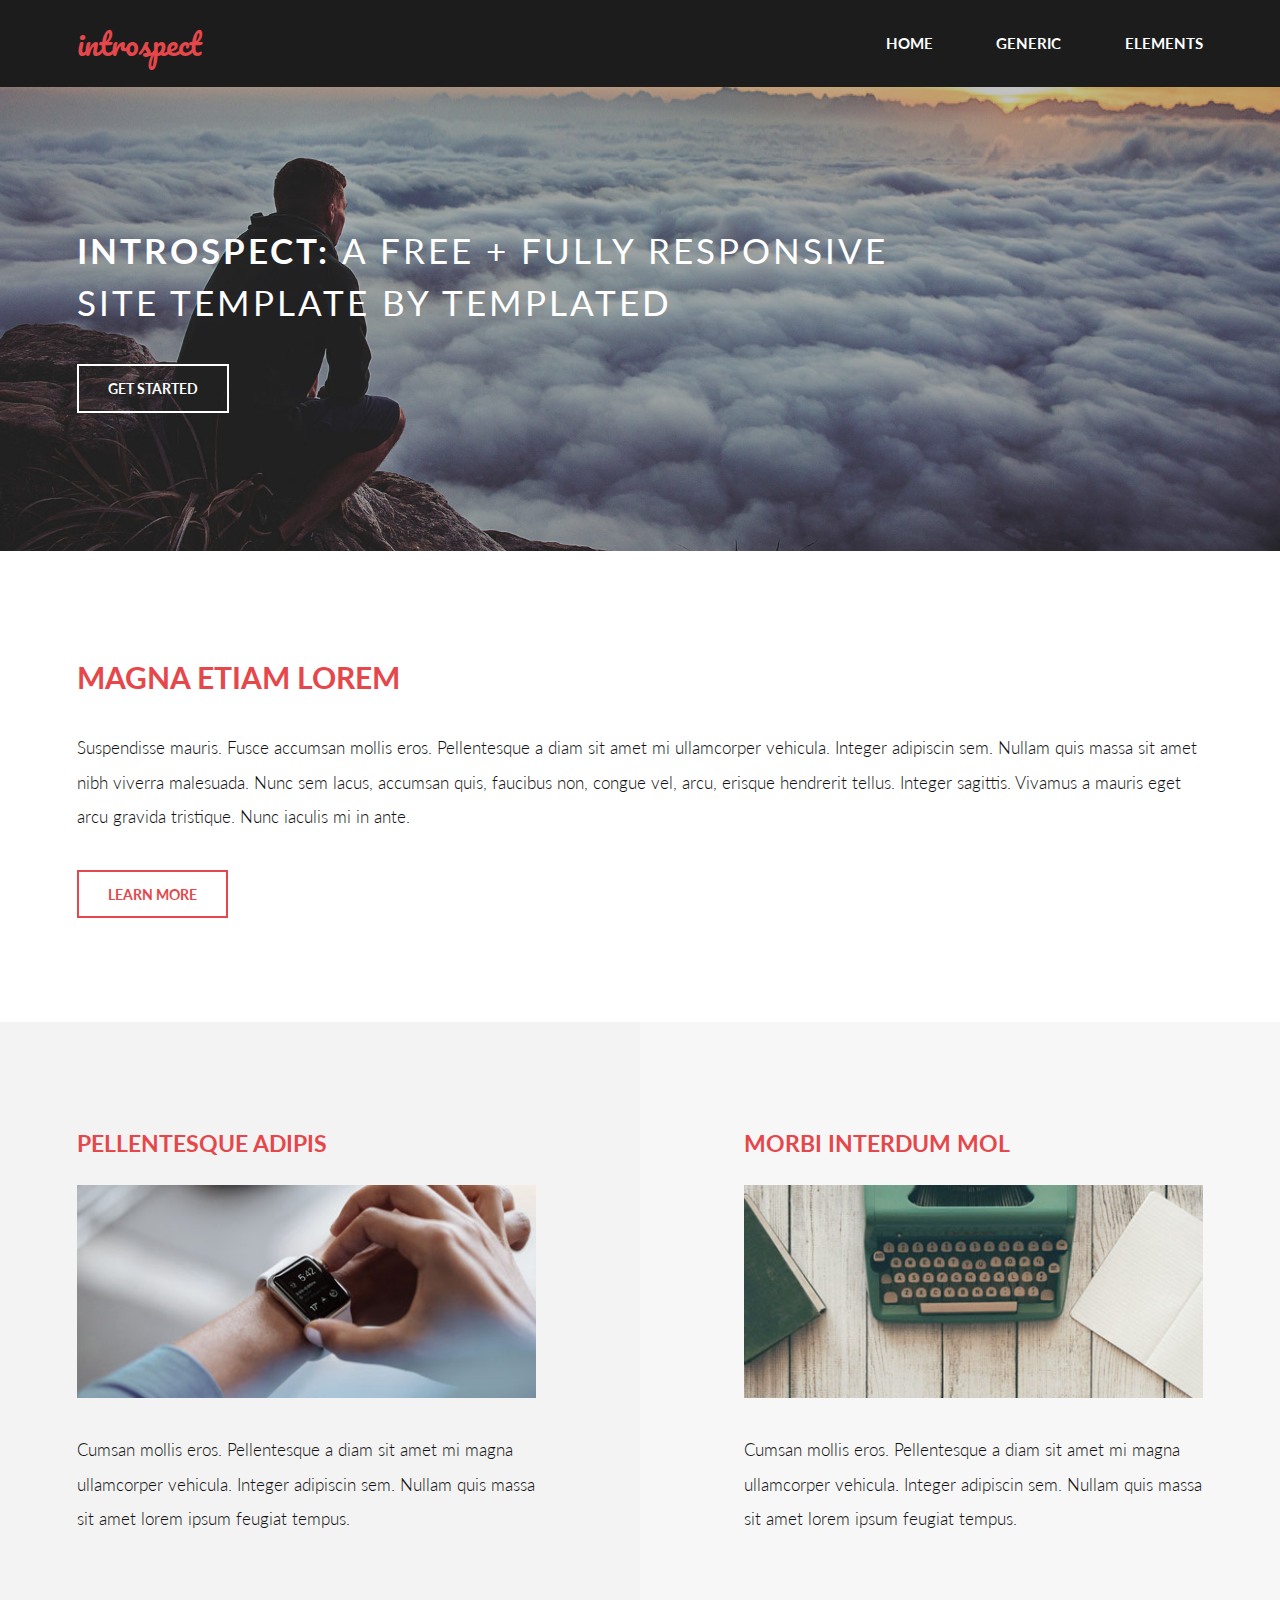
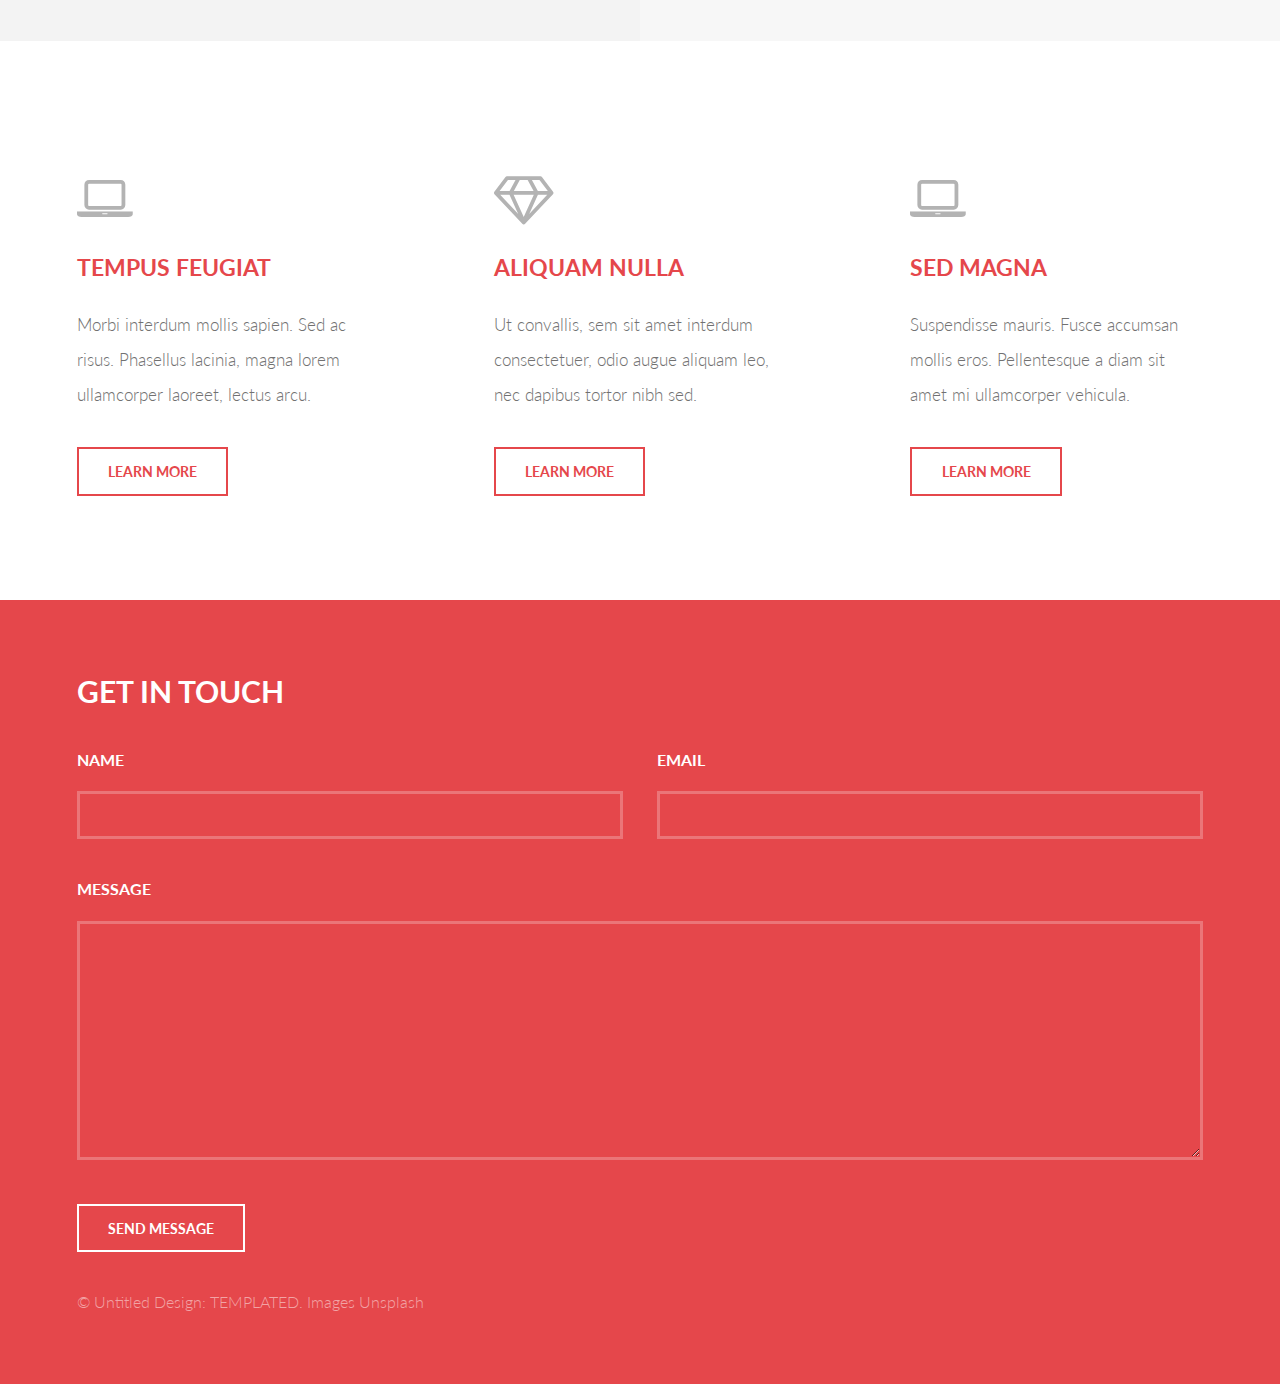
<file: templated-introspect/index.html>
<!DOCTYPE HTML>
<!--
	Introspect by TEMPLATED
	templated.co @templatedco
	Released for free under the Creative Commons Attribution 3.0 license (templated.co/license)
-->
<html>
	<head>
		<title>Introspect by TEMPLATED</title>
		<meta charset="utf-8" />
		<meta name="viewport" content="width=device-width, initial-scale=1, user-scalable=no" />
		<link rel="stylesheet" href="assets/css/main.css" />
	</head>
	<body>

		<!-- Header -->
			<header id="header">
				<div class="inner">
					<a href="index.html" class="logo">introspect</a>
					<nav id="nav">
						<a href="index.html">Home</a>
						<a href="generic.html">Generic</a>
						<a href="elements.html">Elements</a>
					</nav>
				</div>
			</header>
			<a href="#menu" class="navPanelToggle"><span class="fa fa-bars"></span></a>

		<!-- Banner -->
			<section id="banner">
				<div class="inner">
					<h1>Introspect: <span>A free + fully responsive<br />
					site template by TEMPLATED</span></h1>
					<ul class="actions">
						<li><a href="#" class="button alt">Get Started</a></li>
					</ul>
				</div>
			</section>

		<!-- One -->
			<section id="one">
				<div class="inner">
					<header>
						<h2>Magna Etiam Lorem</h2>
					</header>
					<p>Suspendisse mauris. Fusce accumsan mollis eros. Pellentesque a diam sit amet mi ullamcorper vehicula. Integer adipiscin sem. Nullam quis massa sit amet nibh viverra malesuada. Nunc sem lacus, accumsan quis, faucibus non, congue vel, arcu, erisque hendrerit tellus. Integer sagittis. Vivamus a mauris eget arcu gravida tristique. Nunc iaculis mi in ante.</p>
					<ul class="actions">
						<li><a href="#" class="button alt">Learn More</a></li>
					</ul>
				</div>
			</section>

		<!-- Two -->
			<section id="two">
				<div class="inner">
					<article>
						<div class="content">
							<header>
								<h3>Pellentesque adipis</h3>
							</header>
							<div class="image fit">
								<img src="images/pic01.jpg" alt="" />
							</div>
							<p>Cumsan mollis eros. Pellentesque a diam sit amet mi magna ullamcorper vehicula. Integer adipiscin sem. Nullam quis massa sit amet lorem ipsum feugiat tempus.</p>
						</div>
					</article>
					<article class="alt">
						<div class="content">
							<header>
								<h3>Morbi interdum mol</h3>
							</header>
							<div class="image fit">
								<img src="images/pic02.jpg" alt="" />
							</div>
							<p>Cumsan mollis eros. Pellentesque a diam sit amet mi magna ullamcorper vehicula. Integer adipiscin sem. Nullam quis massa sit amet lorem ipsum feugiat tempus.</p>
						</div>
					</article>
				</div>
			</section>

		<!-- Three -->
			<section id="three">
				<div class="inner">
					<article>
						<div class="content">
							<span class="icon fa-laptop"></span>
							<header>
								<h3>Tempus Feugiat</h3>
							</header>
							<p>Morbi interdum mollis sapien. Sed ac risus. Phasellus lacinia, magna lorem ullamcorper laoreet, lectus arcu.</p>
							<ul class="actions">
								<li><a href="#" class="button alt">Learn More</a></li>
							</ul>
						</div>
					</article>
					<article>
						<div class="content">
							<span class="icon fa-diamond"></span>
							<header>
								<h3>Aliquam Nulla</h3>
							</header>
							<p>Ut convallis, sem sit amet interdum consectetuer, odio augue aliquam leo, nec dapibus tortor nibh sed.</p>
							<ul class="actions">
								<li><a href="#" class="button alt">Learn More</a></li>
							</ul>
						</div>
					</article>
					<article>
					<div class="content">
							<span class="icon fa-laptop"></span>
							<header>
								<h3>Sed Magna</h3>
							</header>
							<p>Suspendisse mauris. Fusce accumsan mollis eros. Pellentesque a diam sit amet mi ullamcorper vehicula.</p>
							<ul class="actions">
								<li><a href="#" class="button alt">Learn More</a></li>
							</ul>
						</div>
					</article>
				</div>
			</section>

		<!-- Footer -->
			<section id="footer">
				<div class="inner">
					<header>
						<h2>Get in Touch</h2>
					</header>
					<form method="post" action="#">
						<div class="field half first">
							<label for="name">Name</label>
							<input type="text" name="name" id="name" />
						</div>
						<div class="field half">
							<label for="email">Email</label>
							<input type="text" name="email" id="email" />
						</div>
						<div class="field">
							<label for="message">Message</label>
							<textarea name="message" id="message" rows="6"></textarea>
						</div>
						<ul class="actions">
							<li><input type="submit" value="Send Message" class="alt" /></li>
						</ul>
					</form>
					<div class="copyright">
						&copy; Untitled Design: <a href="https://templated.co/">TEMPLATED</a>. Images <a href="https://unsplash.com/">Unsplash</a>
					</div>
				</div>
			</section>

		<!-- Scripts -->
			<script src="assets/js/jquery.min.js"></script>
			<script src="assets/js/skel.min.js"></script>
			<script src="assets/js/util.js"></script>
			<script src="assets/js/main.js"></script>

	</body>
</html>
</file>
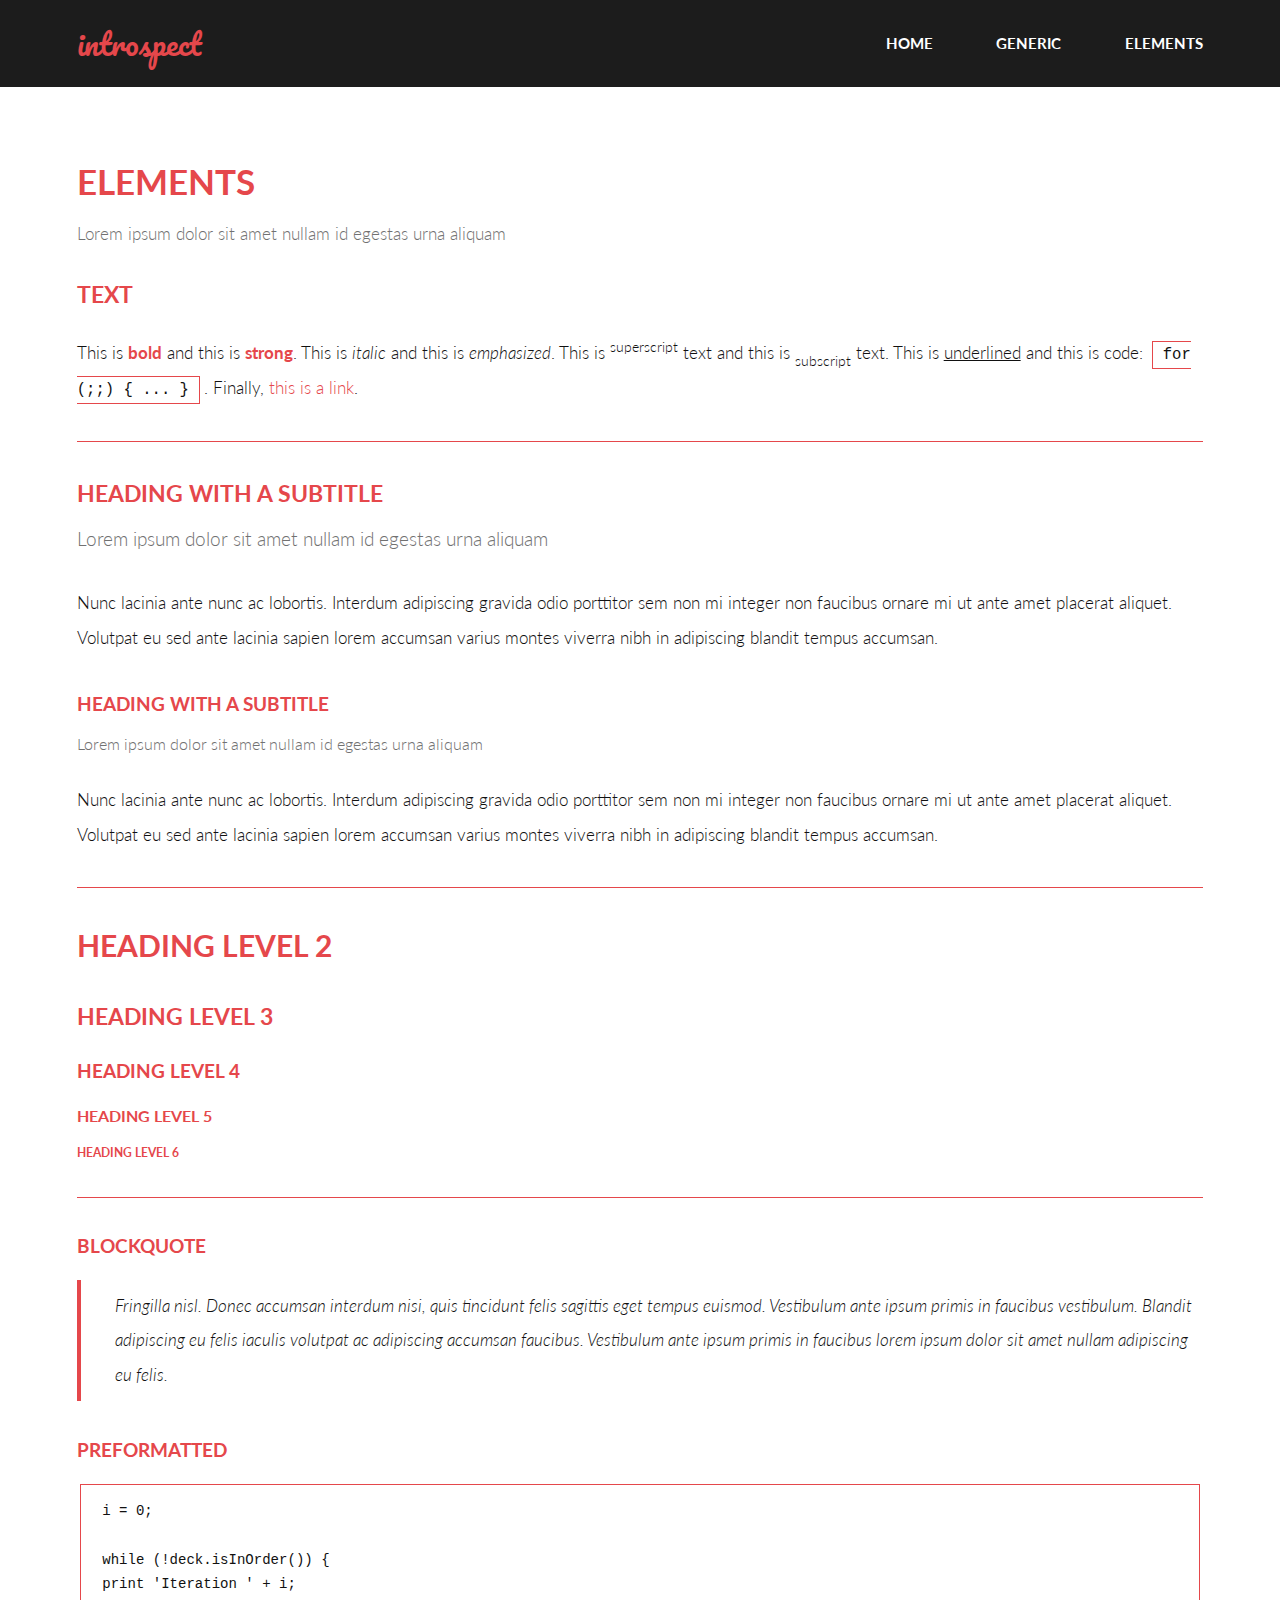
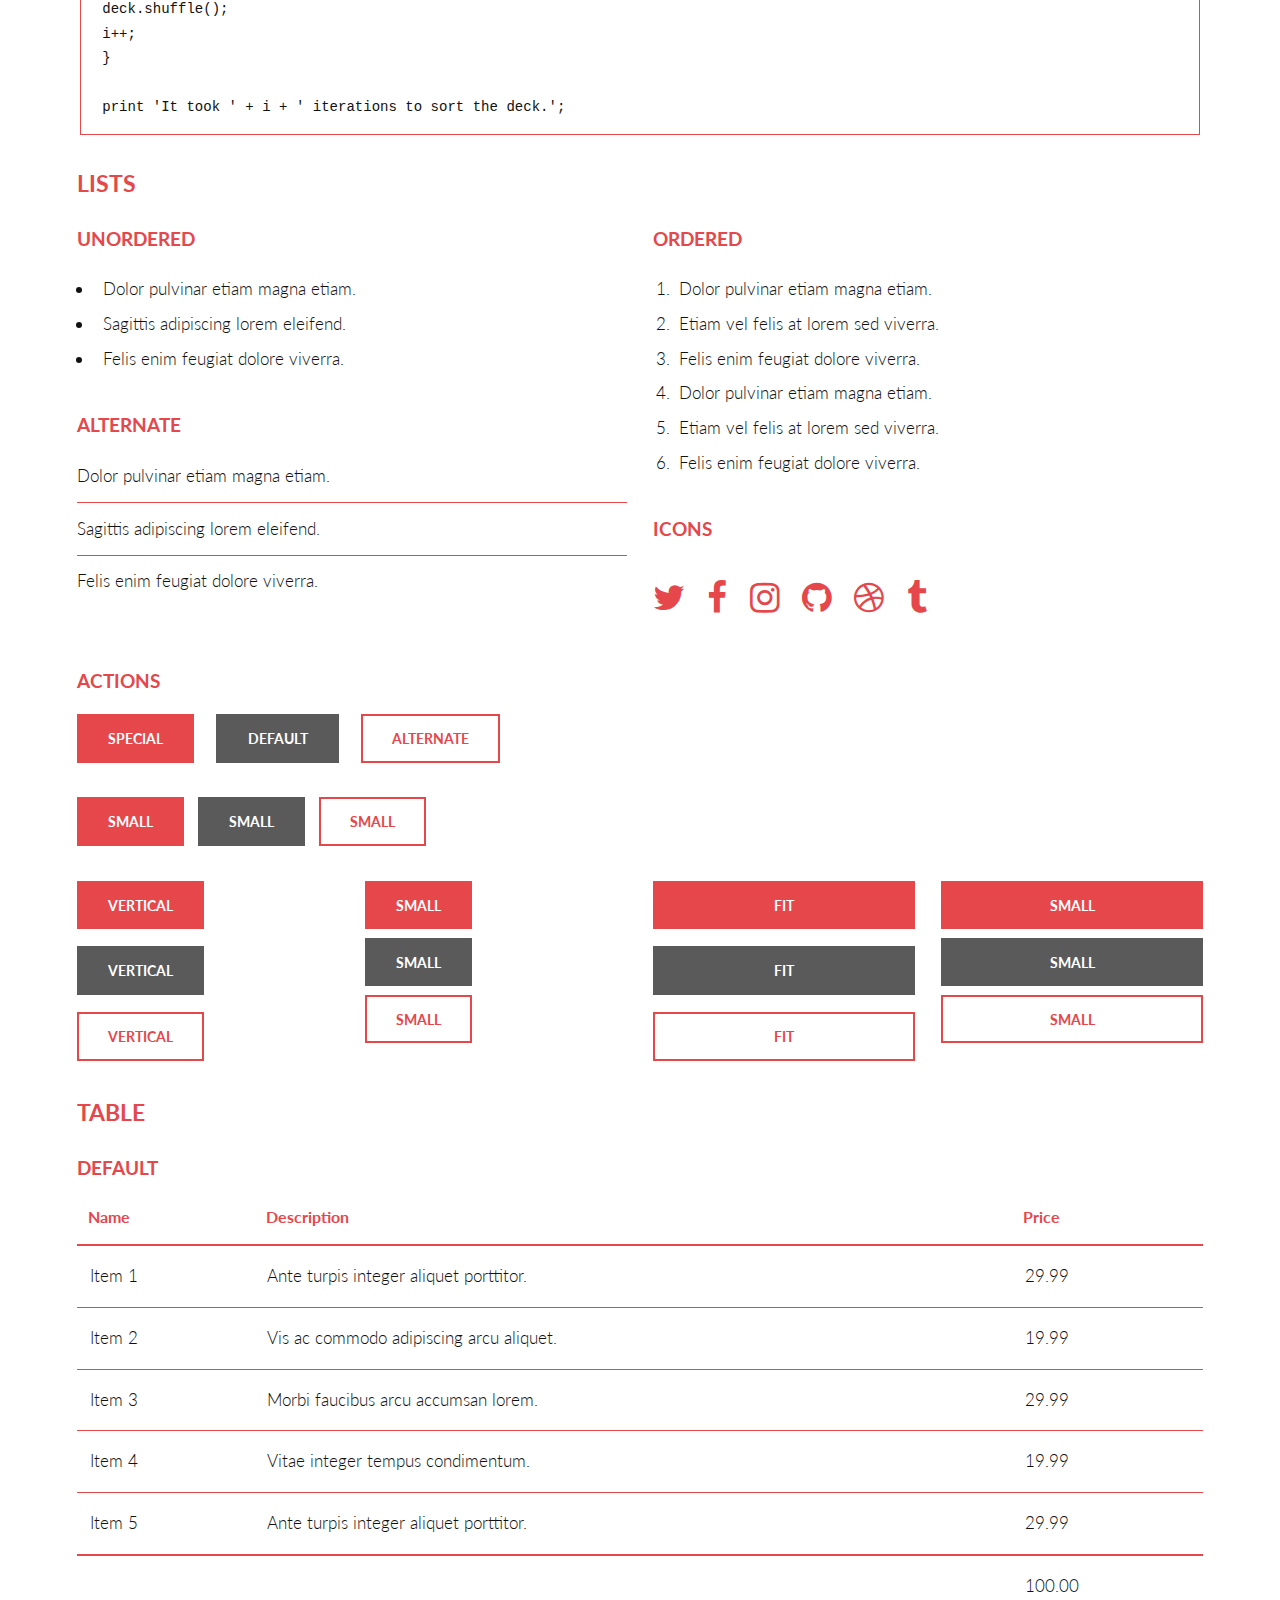
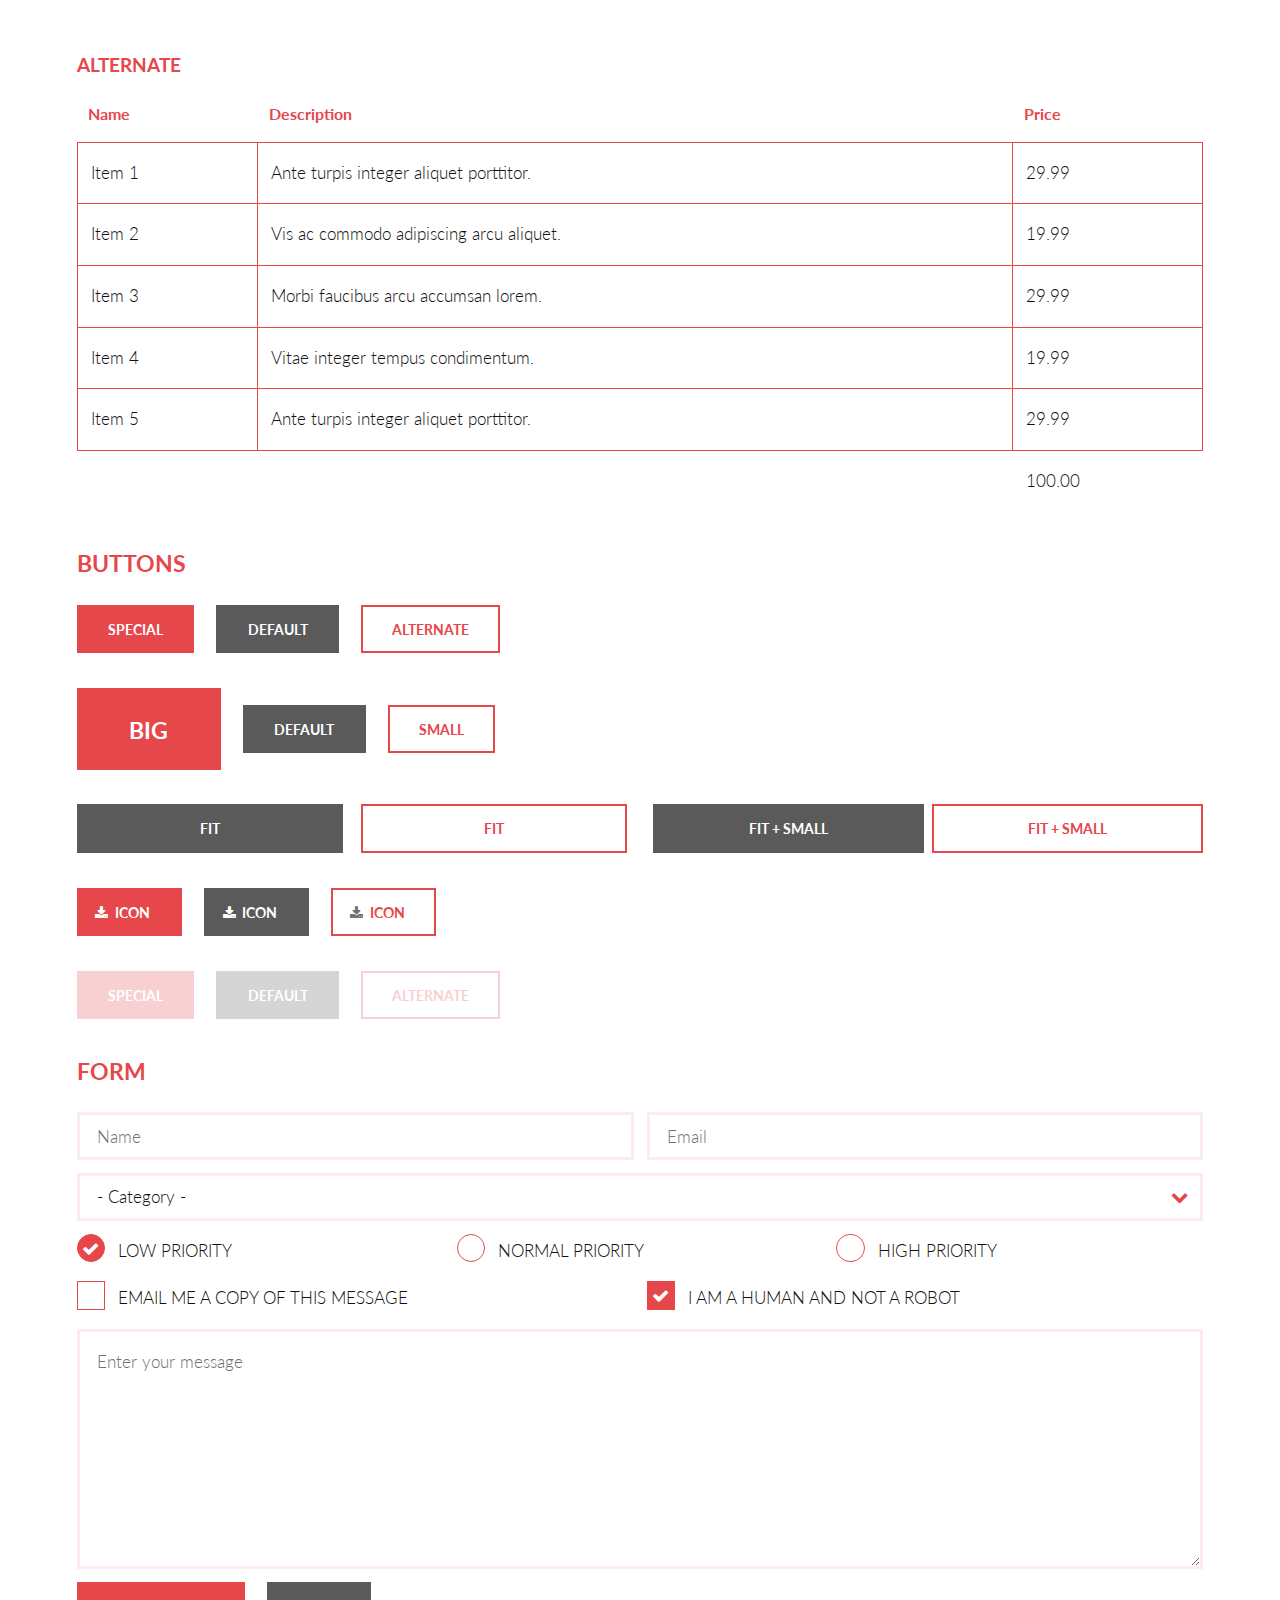
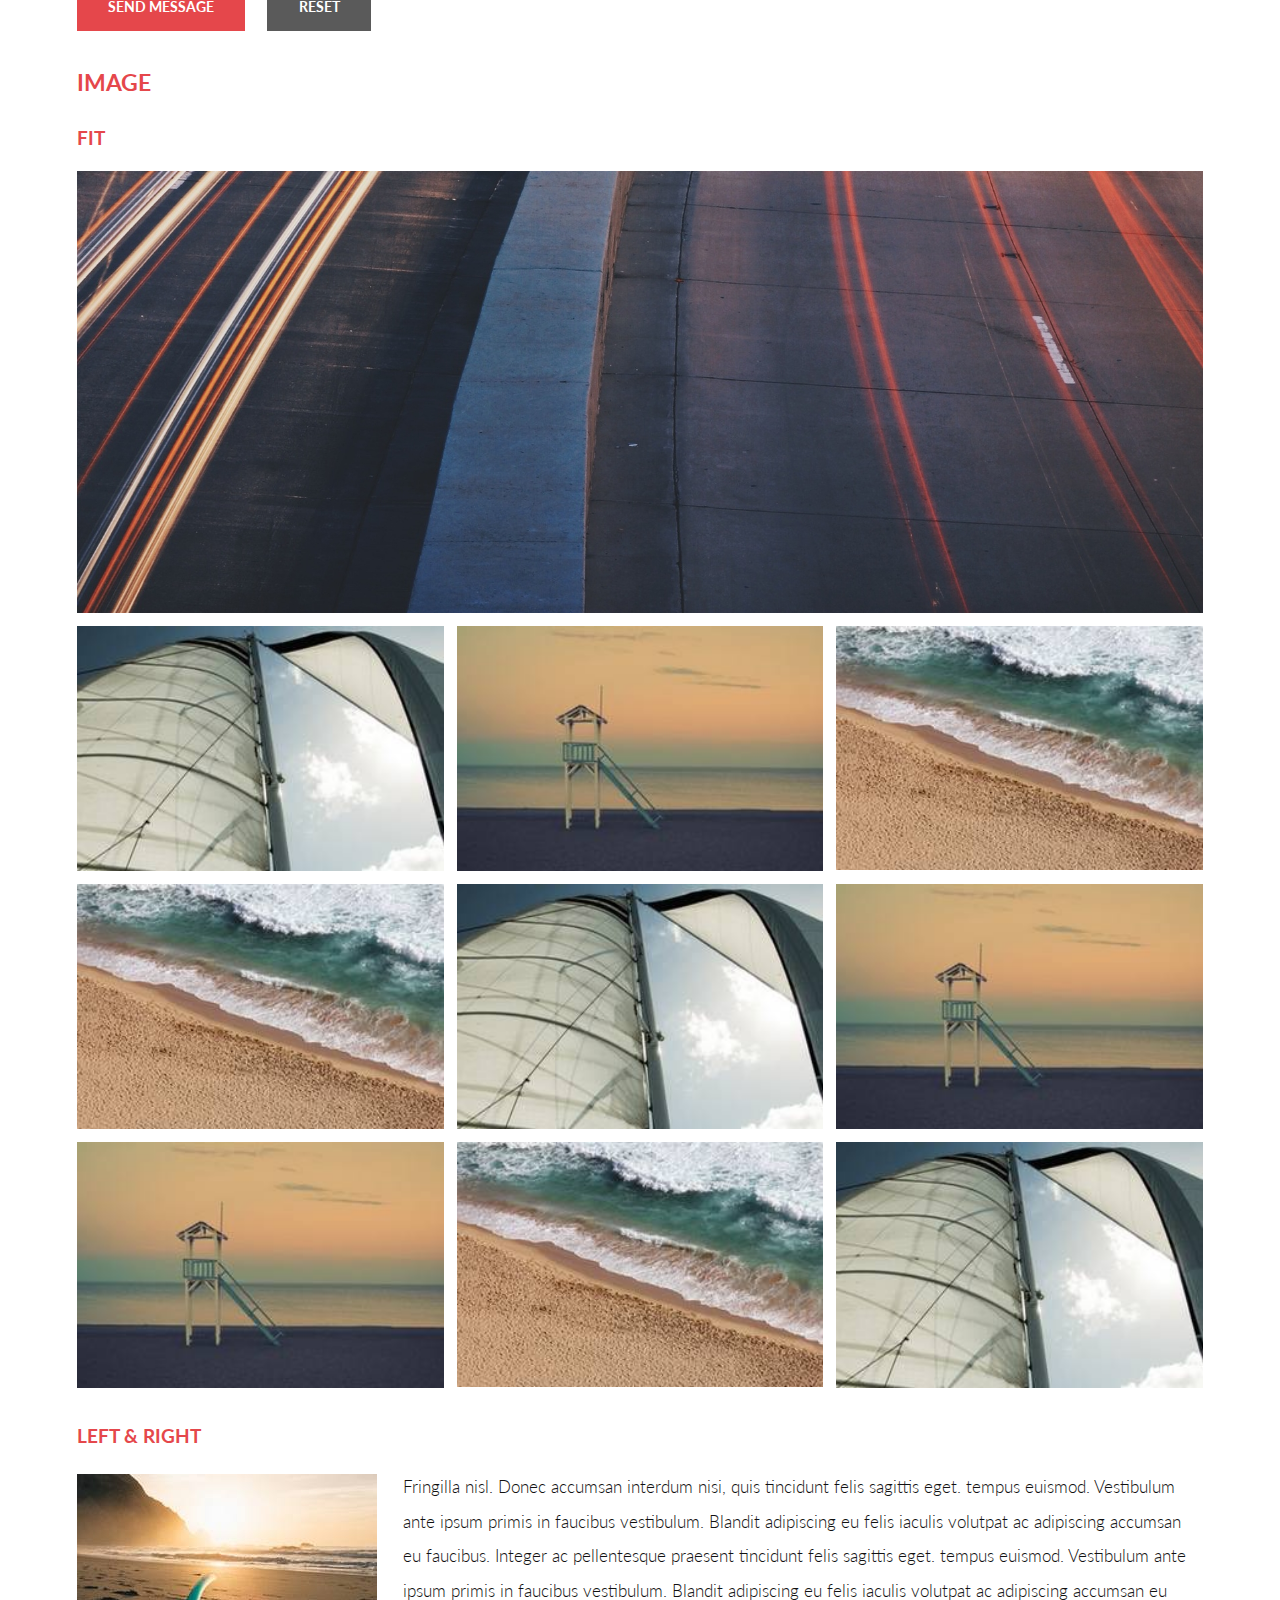
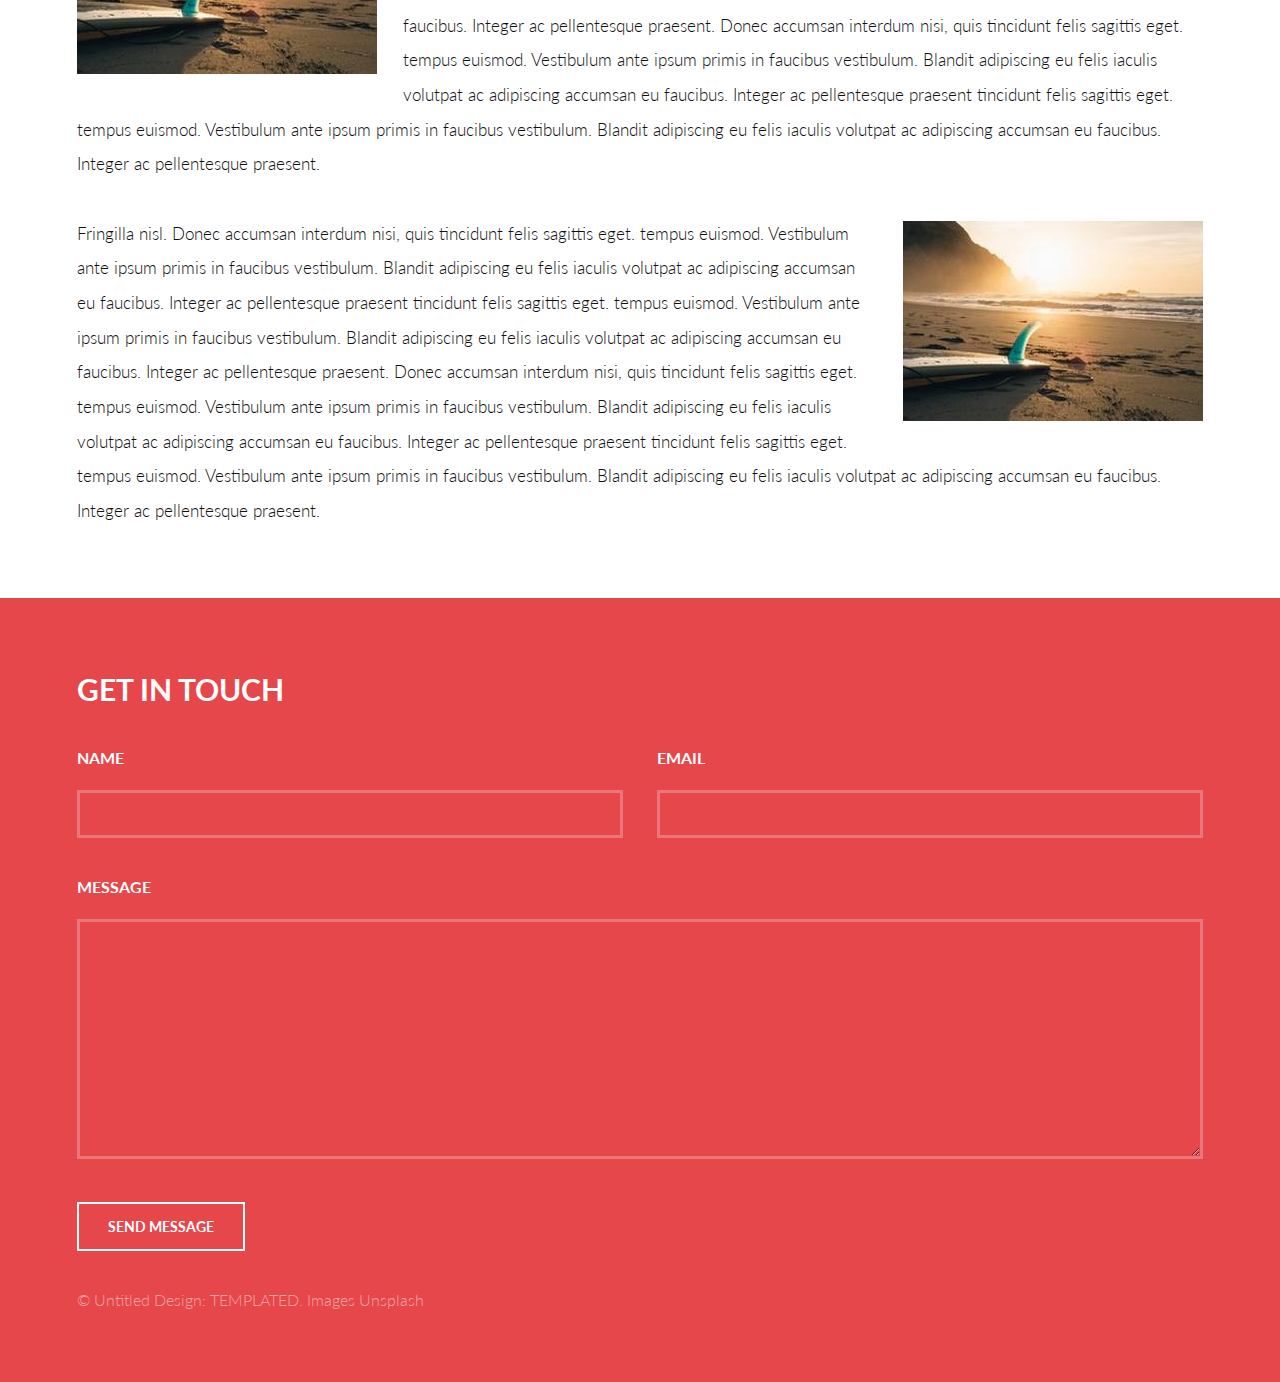
<file: templated-introspect/elements.html>
<!DOCTYPE HTML>
<!--
	Introspect by TEMPLATED
	templated.co @templatedco
	Released for free under the Creative Commons Attribution 3.0 license (templated.co/license)
-->
<html>
	<head>
		<title>Elements - Introspect by TEMPLATED</title>
		<meta charset="utf-8" />
		<meta name="viewport" content="width=device-width, initial-scale=1, user-scalable=no" />
		<link rel="stylesheet" href="assets/css/main.css" />
	</head>
	<body>

		<!-- Header -->
			<header id="header">
				<div class="inner">
					<a href="index.html" class="logo">introspect</a>
					<nav id="nav">
						<a href="index.html">Home</a>
						<a href="generic.html">Generic</a>
						<a href="elements.html">Elements</a>
					</nav>
				</div>
			</header>
			<a href="#menu" class="navPanelToggle"><span class="fa fa-bars"></span></a>

		<!-- Main -->
			<section id="main">
				<div class="inner">
					<header class="major special">
						<h1>Elements</h1>
						<p>Lorem ipsum dolor sit amet nullam id egestas urna aliquam</p>
					</header>

					<!-- Text -->
						<section>
							<h3>Text</h3>
							<p>This is <b>bold</b> and this is <strong>strong</strong>. This is <i>italic</i> and this is <em>emphasized</em>.
							This is <sup>superscript</sup> text and this is <sub>subscript</sub> text.
							This is <u>underlined</u> and this is code: <code>for (;;) { ... }</code>. Finally, <a href="#">this is a link</a>.</p>

							<hr />

							<header>
								<h3>Heading with a Subtitle</h3>
								<p>Lorem ipsum dolor sit amet nullam id egestas urna aliquam</p>
							</header>
							<p>Nunc lacinia ante nunc ac lobortis. Interdum adipiscing gravida odio porttitor sem non mi integer non faucibus ornare mi ut ante amet placerat aliquet. Volutpat eu sed ante lacinia sapien lorem accumsan varius montes viverra nibh in adipiscing blandit tempus accumsan.</p>
							<header>
								<h4>Heading with a Subtitle</h4>
								<p>Lorem ipsum dolor sit amet nullam id egestas urna aliquam</p>
							</header>
							<p>Nunc lacinia ante nunc ac lobortis. Interdum adipiscing gravida odio porttitor sem non mi integer non faucibus ornare mi ut ante amet placerat aliquet. Volutpat eu sed ante lacinia sapien lorem accumsan varius montes viverra nibh in adipiscing blandit tempus accumsan.</p>

							<hr />

							<h2>Heading Level 2</h2>
							<h3>Heading Level 3</h3>
							<h4>Heading Level 4</h4>
							<h5>Heading Level 5</h5>
							<h6>Heading Level 6</h6>

							<hr />

							<h4>Blockquote</h4>
							<blockquote>Fringilla nisl. Donec accumsan interdum nisi, quis tincidunt felis sagittis eget tempus euismod. Vestibulum ante ipsum primis in faucibus vestibulum. Blandit adipiscing eu felis iaculis volutpat ac adipiscing accumsan faucibus. Vestibulum ante ipsum primis in faucibus lorem ipsum dolor sit amet nullam adipiscing eu felis.</blockquote>

							<h4>Preformatted</h4>
							<pre><code>i = 0;

while (!deck.isInOrder()) {
print 'Iteration ' + i;
deck.shuffle();
i++;
}

print 'It took ' + i + ' iterations to sort the deck.';</code></pre>
						</section>

					<!-- Lists -->
						<section>
							<h3>Lists</h3>
							<div class="row">
								<div class="6u 12u$(xsmall)">

									<h4>Unordered</h4>
									<ul>
										<li>Dolor pulvinar etiam magna etiam.</li>
										<li>Sagittis adipiscing lorem eleifend.</li>
										<li>Felis enim feugiat dolore viverra.</li>
									</ul>

									<h4>Alternate</h4>
									<ul class="alt">
										<li>Dolor pulvinar etiam magna etiam.</li>
										<li>Sagittis adipiscing lorem eleifend.</li>
										<li>Felis enim feugiat dolore viverra.</li>
									</ul>

								</div>
								<div class="6u$ 12u$(xsmall)">

									<h4>Ordered</h4>
									<ol>
										<li>Dolor pulvinar etiam magna etiam.</li>
										<li>Etiam vel felis at lorem sed viverra.</li>
										<li>Felis enim feugiat dolore viverra.</li>
										<li>Dolor pulvinar etiam magna etiam.</li>
										<li>Etiam vel felis at lorem sed viverra.</li>
										<li>Felis enim feugiat dolore viverra.</li>
									</ol>

									<h4>Icons</h4>
									<ul class="icons">
										<li><a href="#" class="icon fa-twitter"><span class="label">Twitter</span></a></li>
										<li><a href="#" class="icon fa-facebook"><span class="label">Facebook</span></a></li>
										<li><a href="#" class="icon fa-instagram"><span class="label">Instagram</span></a></li>
										<li><a href="#" class="icon fa-github"><span class="label">Github</span></a></li>
										<li><a href="#" class="icon fa-dribbble"><span class="label">Dribbble</span></a></li>
										<li><a href="#" class="icon fa-tumblr"><span class="label">Tumblr</span></a></li>
									</ul>

								</div>
							</div>

							<h4>Actions</h4>
							<ul class="actions">
								<li><a href="#" class="button special">Special</a></li>
								<li><a href="#" class="button">Default</a></li>
								<li><a href="#" class="button alt">Alternate</a></li>
							</ul>
							<ul class="actions small">
								<li><a href="#" class="button special small">Small</a></li>
								<li><a href="#" class="button small">Small</a></li>
								<li><a href="#" class="button alt small">Small</a></li>
							</ul>
							<div class="row">
								<div class="3u 6u(small) 12u$(xsmall)">
									<ul class="actions vertical">
										<li><a href="#" class="button special">Vertical</a></li>
										<li><a href="#" class="button">Vertical</a></li>
										<li><a href="#" class="button alt">Vertical</a></li>
									</ul>
								</div>
								<div class="3u 6u$(small) 12u$(xsmall)">
									<ul class="actions vertical small">
										<li><a href="#" class="button special small">Small</a></li>
										<li><a href="#" class="button small">Small</a></li>
										<li><a href="#" class="button alt small">Small</a></li>
									</ul>
								</div>
								<div class="3u 6u(small) 12u$(xsmall)">
									<ul class="actions vertical">
										<li><a href="#" class="button special fit">Fit</a></li>
										<li><a href="#" class="button fit">Fit</a></li>
										<li><a href="#" class="button alt fit">Fit</a></li>
									</ul>
								</div>
								<div class="3u$ 6u$(small) 12u$(xsmall)">
									<ul class="actions vertical small">
										<li><a href="#" class="button special small fit">Small</a></li>
										<li><a href="#" class="button small fit">Small</a></li>
										<li><a href="#" class="button alt small fit">Small</a></li>
									</ul>
								</div>
							</div>
						</section>

					<!-- Table -->
						<section>
							<h3>Table</h3>
							<h4>Default</h4>
							<div class="table-wrapper">
								<table>
									<thead>
										<tr>
											<th>Name</th>
											<th>Description</th>
											<th>Price</th>
										</tr>
									</thead>
									<tbody>
										<tr>
											<td>Item 1</td>
											<td>Ante turpis integer aliquet porttitor.</td>
											<td>29.99</td>
										</tr>
										<tr>
											<td>Item 2</td>
											<td>Vis ac commodo adipiscing arcu aliquet.</td>
											<td>19.99</td>
										</tr>
										<tr>
											<td>Item 3</td>
											<td> Morbi faucibus arcu accumsan lorem.</td>
											<td>29.99</td>
										</tr>
										<tr>
											<td>Item 4</td>
											<td>Vitae integer tempus condimentum.</td>
											<td>19.99</td>
										</tr>
										<tr>
											<td>Item 5</td>
											<td>Ante turpis integer aliquet porttitor.</td>
											<td>29.99</td>
										</tr>
									</tbody>
									<tfoot>
										<tr>
											<td colspan="2"></td>
											<td>100.00</td>
										</tr>
									</tfoot>
								</table>
							</div>
							<h4>Alternate</h4>
							<div class="table-wrapper">
								<table class="alt">
									<thead>
										<tr>
											<th>Name</th>
											<th>Description</th>
											<th>Price</th>
										</tr>
									</thead>
									<tbody>
										<tr>
											<td>Item 1</td>
											<td>Ante turpis integer aliquet porttitor.</td>
											<td>29.99</td>
										</tr>
										<tr>
											<td>Item 2</td>
											<td>Vis ac commodo adipiscing arcu aliquet.</td>
											<td>19.99</td>
										</tr>
										<tr>
											<td>Item 3</td>
											<td> Morbi faucibus arcu accumsan lorem.</td>
											<td>29.99</td>
										</tr>
										<tr>
											<td>Item 4</td>
											<td>Vitae integer tempus condimentum.</td>
											<td>19.99</td>
										</tr>
										<tr>
											<td>Item 5</td>
											<td>Ante turpis integer aliquet porttitor.</td>
											<td>29.99</td>
										</tr>
									</tbody>
									<tfoot>
										<tr>
											<td colspan="2"></td>
											<td>100.00</td>
										</tr>
									</tfoot>
								</table>
							</div>
						</section>

					<!-- Buttons -->
						<section>
							<h3>Buttons</h3>
							<ul class="actions">
								<li><a href="#" class="button special">Special</a></li>
								<li><a href="#" class="button">Default</a></li>
								<li><a href="#" class="button alt">Alternate</a></li>
							</ul>
							<ul class="actions">
								<li><a href="#" class="button special big">Big</a></li>
								<li><a href="#" class="button">Default</a></li>
								<li><a href="#" class="button alt small">Small</a></li>
							</ul>
							<div class="row">
								<div class="6u 12u$(xsmall)">
									<ul class="actions fit">
										<li><a href="#" class="button fit">Fit</a></li>
										<li><a href="#" class="button alt fit">Fit</a></li>
									</ul>
								</div>
								<div class="6u$ 12u$(xsmall)">
									<ul class="actions fit small">
										<li><a href="#" class="button fit small">Fit + Small</a></li>
										<li><a href="#" class="button alt fit small">Fit + Small</a></li>
									</ul>
								</div>
							</div>
							<ul class="actions">
								<li><a href="#" class="button special icon fa-download">Icon</a></li>
								<li><a href="#" class="button icon fa-download">Icon</a></li>
								<li><a href="#" class="button alt icon fa-download">Icon</a></li>
							</ul>
							<ul class="actions">
								<li><span class="button special disabled">Special</span></li>
								<li><span class="button disabled">Default</span></li>
								<li><span class="button alt disabled">Alternate</span></li>
							</ul>
						</section>

					<!-- Form -->
						<section>
							<h3>Form</h3>
							<form method="post" action="#">
								<div class="row uniform 50%">
									<div class="6u 12u$(xsmall)">
										<input type="text" name="demo-name" id="demo-name" value="" placeholder="Name" />
									</div>
									<div class="6u$ 12u$(xsmall)">
										<input type="email" name="demo-email" id="demo-email" value="" placeholder="Email" />
									</div>
									<div class="12u$">
										<div class="select-wrapper">
											<select name="demo-category" id="demo-category">
												<option value="">- Category -</option>
												<option value="1">Manufacturing</option>
												<option value="1">Shipping</option>
												<option value="1">Administration</option>
												<option value="1">Human Resources</option>
											</select>
										</div>
									</div>
									<div class="4u 12u$(xsmall)">
										<input type="radio" id="priority-low" name="priority" checked>
										<label for="priority-low">Low Priority</label>
									</div>
									<div class="4u 12u$(xsmall)">
										<input type="radio" id="priority-normal" name="priority">
										<label for="priority-normal">Normal Priority</label>
									</div>
									<div class="4u$ 12u$(xsmall)">
										<input type="radio" id="priority-high" name="priority">
										<label for="priority-high">High Priority</label>
									</div>
									<div class="6u 12u$(small)">
										<input type="checkbox" id="copy" name="copy">
										<label for="copy">Email me a copy of this message</label>
									</div>
									<div class="6u$ 12u$(small)">
										<input type="checkbox" id="human" name="human" checked>
										<label for="human">I am a human and not a robot</label>
									</div>
									<div class="12u$">
										<textarea name="demo-message" id="demo-message" placeholder="Enter your message" rows="6"></textarea>
									</div>
									<div class="12u$">
										<ul class="actions">
											<li><input type="submit" value="Send Message" class="special" /></li>
											<li><input type="reset" value="Reset" /></li>
										</ul>
									</div>
								</div>
							</form>
						</section>

					<!-- Image -->
						<section>
							<h3>Image</h3>
							<h4>Fit</h4>
							<div class="box alt">
								<div class="row 50% uniform">
									<div class="12u$"><span class="image fit"><img src="images/pic11.jpg" alt="" /></span></div>
									<div class="4u"><span class="image fit"><img src="images/pic03.jpg" alt="" /></span></div>
									<div class="4u"><span class="image fit"><img src="images/pic04.jpg" alt="" /></span></div>
									<div class="4u$"><span class="image fit"><img src="images/pic05.jpg" alt="" /></span></div>
									<div class="4u"><span class="image fit"><img src="images/pic05.jpg" alt="" /></span></div>
									<div class="4u"><span class="image fit"><img src="images/pic03.jpg" alt="" /></span></div>
									<div class="4u$"><span class="image fit"><img src="images/pic04.jpg" alt="" /></span></div>
									<div class="4u"><span class="image fit"><img src="images/pic04.jpg" alt="" /></span></div>
									<div class="4u"><span class="image fit"><img src="images/pic05.jpg" alt="" /></span></div>
									<div class="4u$"><span class="image fit"><img src="images/pic03.jpg" alt="" /></span></div>
								</div>
							</div>

							<h4>Left &amp; Right</h4>
							<p><span class="image left"><img src="images/pic06.jpg" alt="" /></span>Fringilla nisl. Donec accumsan interdum nisi, quis tincidunt felis sagittis eget. tempus euismod. Vestibulum ante ipsum primis in faucibus vestibulum. Blandit adipiscing eu felis iaculis volutpat ac adipiscing accumsan eu faucibus. Integer ac pellentesque praesent tincidunt felis sagittis eget. tempus euismod. Vestibulum ante ipsum primis in faucibus vestibulum. Blandit adipiscing eu felis iaculis volutpat ac adipiscing accumsan eu faucibus. Integer ac pellentesque praesent. Donec accumsan interdum nisi, quis tincidunt felis sagittis eget. tempus euismod. Vestibulum ante ipsum primis in faucibus vestibulum. Blandit adipiscing eu felis iaculis volutpat ac adipiscing accumsan eu faucibus. Integer ac pellentesque praesent tincidunt felis sagittis eget. tempus euismod. Vestibulum ante ipsum primis in faucibus vestibulum. Blandit adipiscing eu felis iaculis volutpat ac adipiscing accumsan eu faucibus. Integer ac pellentesque praesent.</p>
							<p><span class="image right"><img src="images/pic06.jpg" alt="" /></span>Fringilla nisl. Donec accumsan interdum nisi, quis tincidunt felis sagittis eget. tempus euismod. Vestibulum ante ipsum primis in faucibus vestibulum. Blandit adipiscing eu felis iaculis volutpat ac adipiscing accumsan eu faucibus. Integer ac pellentesque praesent tincidunt felis sagittis eget. tempus euismod. Vestibulum ante ipsum primis in faucibus vestibulum. Blandit adipiscing eu felis iaculis volutpat ac adipiscing accumsan eu faucibus. Integer ac pellentesque praesent. Donec accumsan interdum nisi, quis tincidunt felis sagittis eget. tempus euismod. Vestibulum ante ipsum primis in faucibus vestibulum. Blandit adipiscing eu felis iaculis volutpat ac adipiscing accumsan eu faucibus. Integer ac pellentesque praesent tincidunt felis sagittis eget. tempus euismod. Vestibulum ante ipsum primis in faucibus vestibulum. Blandit adipiscing eu felis iaculis volutpat ac adipiscing accumsan eu faucibus. Integer ac pellentesque praesent.</p>
						</section>

				</div>
			</section>

		<!-- Footer -->
			<section id="footer">
				<div class="inner">
					<header>
						<h2>Get in Touch</h2>
					</header>
					<form method="post" action="#">
						<div class="field half first">
							<label for="name">Name</label>
							<input type="text" name="name" id="name" />
						</div>
						<div class="field half">
							<label for="email">Email</label>
							<input type="text" name="email" id="email" />
						</div>
						<div class="field">
							<label for="message">Message</label>
							<textarea name="message" id="message" rows="6"></textarea>
						</div>
						<ul class="actions">
							<li><input type="submit" value="Send Message" class="alt" /></li>
						</ul>
					</form>
					<div class="copyright">
						&copy; Untitled Design: <a href="https://templated.co/">TEMPLATED</a>. Images <a href="https://unsplash.com/">Unsplash</a>
					</div>
				</div>
			</section>

		<!-- Scripts -->
			<script src="assets/js/jquery.min.js"></script>
			<script src="assets/js/skel.min.js"></script>
			<script src="assets/js/util.js"></script>
			<script src="assets/js/main.js"></script>

	</body>
</html>
</file>
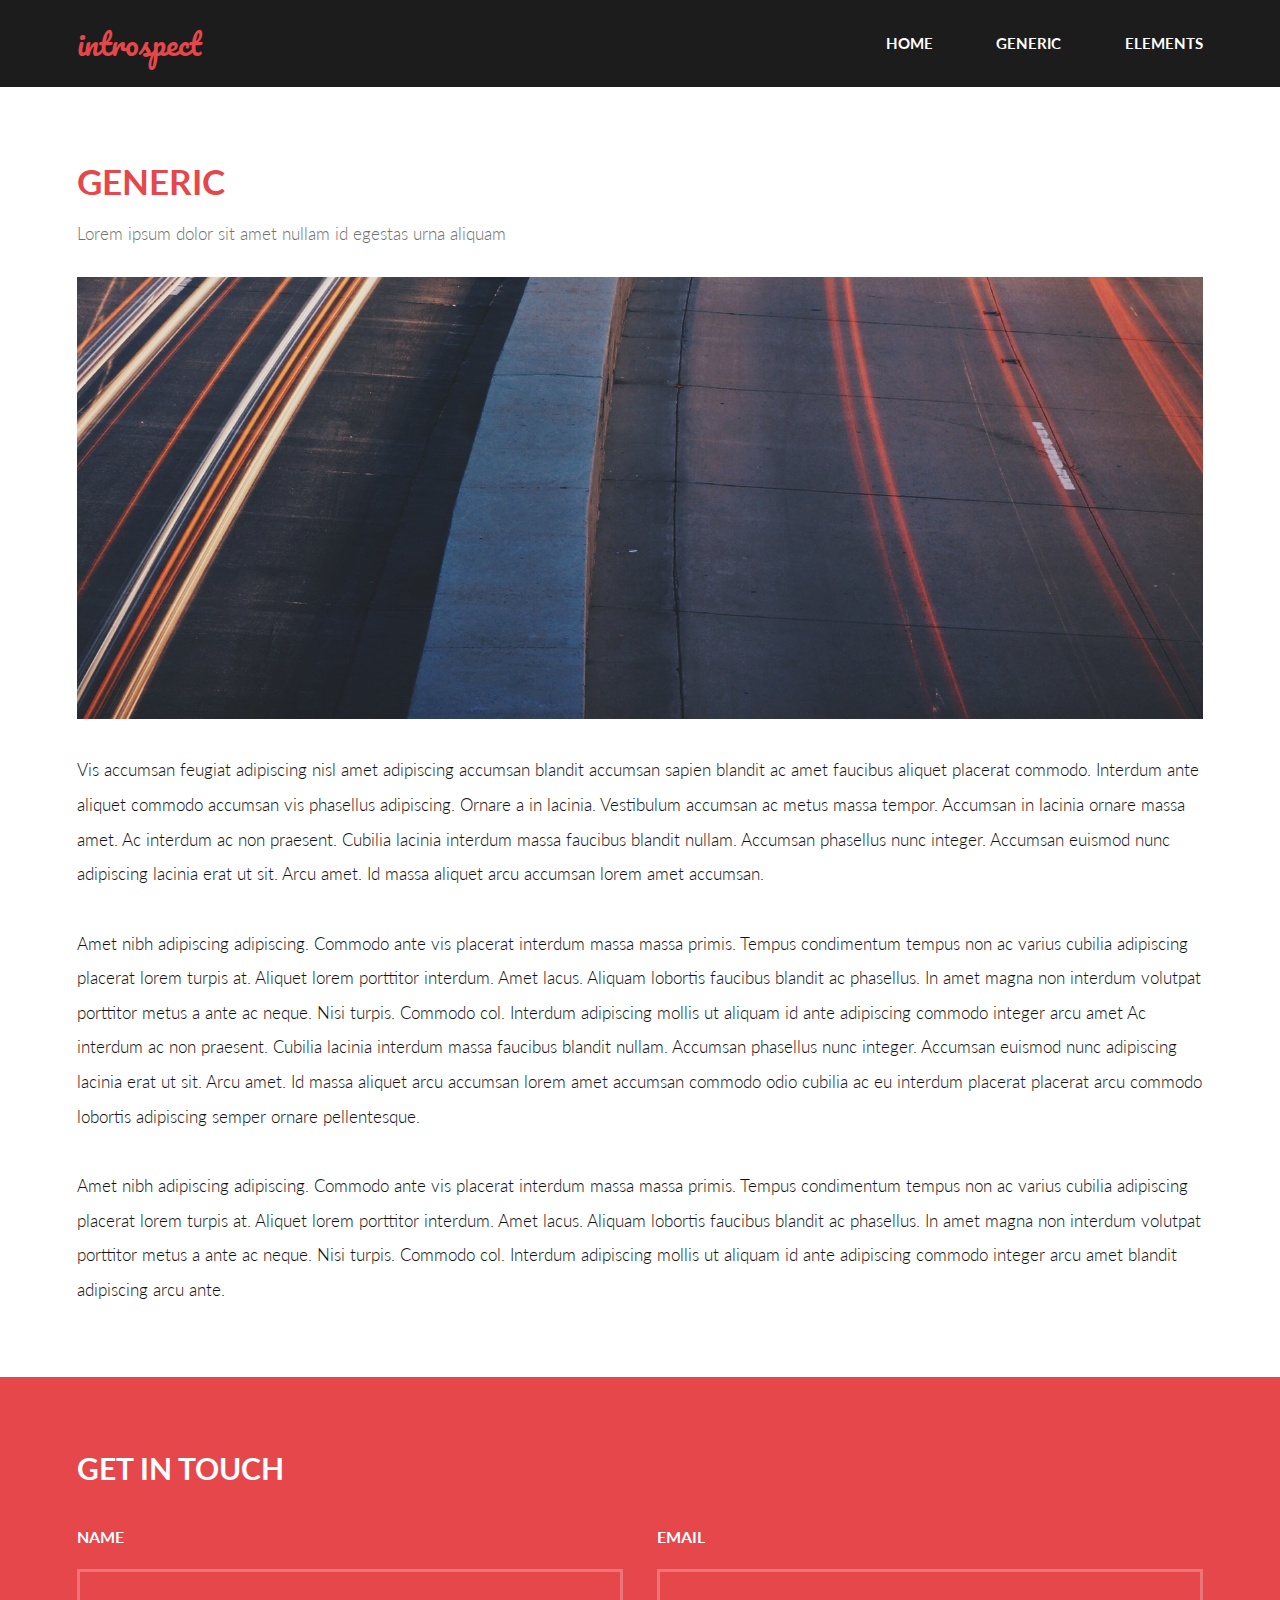
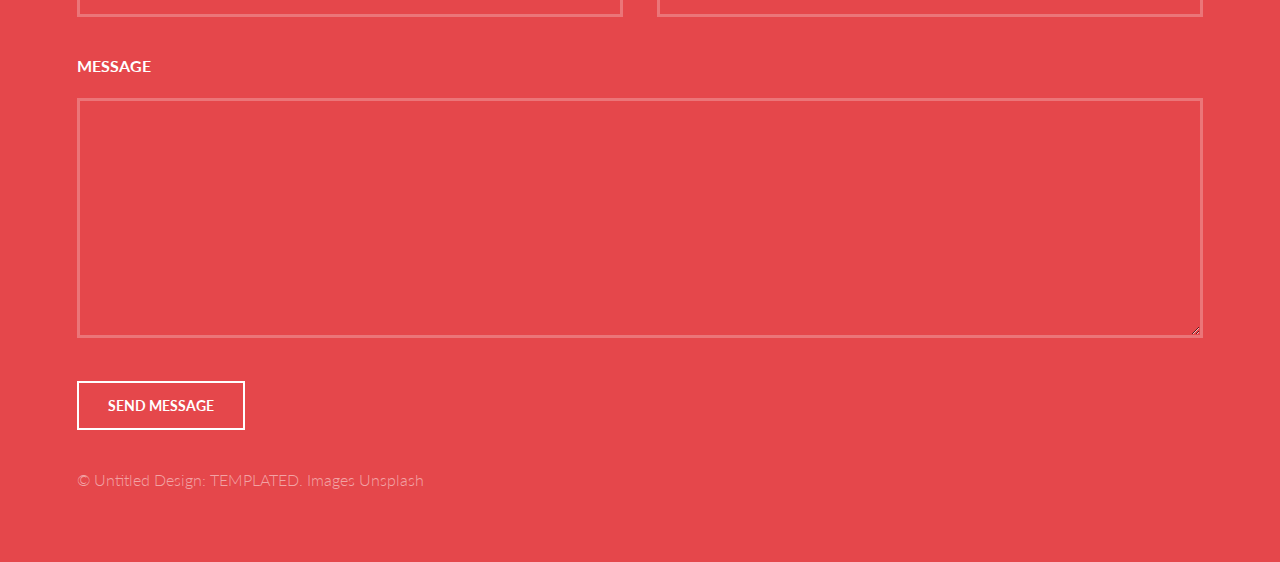
<file: templated-introspect/generic.html>
<!DOCTYPE HTML>
<!--
	Introspect by TEMPLATED
	templated.co @templatedco
	Released for free under the Creative Commons Attribution 3.0 license (templated.co/license)
-->
<html>
	<head>
		<title>Generic - Introspect by TEMPLATED</title>
		<meta charset="utf-8" />
		<meta name="viewport" content="width=device-width, initial-scale=1, user-scalable=no" />
		<link rel="stylesheet" href="assets/css/main.css" />
	</head>
	<body>

		<!-- Header -->
			<header id="header">
				<div class="inner">
					<a href="index.html" class="logo">introspect</a>
					<nav id="nav">
						<a href="index.html">Home</a>
						<a href="generic.html">Generic</a>
						<a href="elements.html">Elements</a>
					</nav>
				</div>
			</header>
			<a href="#menu" class="navPanelToggle"><span class="fa fa-bars"></span></a>

		<!-- Main -->
			<section id="main" >
				<div class="inner">
					<header class="major special">
						<h1>Generic</h1>
						<p>Lorem ipsum dolor sit amet nullam id egestas urna aliquam</p>
					</header>
					<a href="#" class="image fit"><img src="images/pic11.jpg" alt="" /></a>
					<p>Vis accumsan feugiat adipiscing nisl amet adipiscing accumsan blandit accumsan sapien blandit ac amet faucibus aliquet placerat commodo. Interdum ante aliquet commodo accumsan vis phasellus adipiscing. Ornare a in lacinia. Vestibulum accumsan ac metus massa tempor. Accumsan in lacinia ornare massa amet. Ac interdum ac non praesent. Cubilia lacinia interdum massa faucibus blandit nullam. Accumsan phasellus nunc integer. Accumsan euismod nunc adipiscing lacinia erat ut sit. Arcu amet. Id massa aliquet arcu accumsan lorem amet accumsan.</p>
					<p>Amet nibh adipiscing adipiscing. Commodo ante vis placerat interdum massa massa primis. Tempus condimentum tempus non ac varius cubilia adipiscing placerat lorem turpis at. Aliquet lorem porttitor interdum. Amet lacus. Aliquam lobortis faucibus blandit ac phasellus. In amet magna non interdum volutpat porttitor metus a ante ac neque. Nisi turpis. Commodo col. Interdum adipiscing mollis ut aliquam id ante adipiscing commodo integer arcu amet Ac interdum ac non praesent. Cubilia lacinia interdum massa faucibus blandit nullam. Accumsan phasellus nunc integer. Accumsan euismod nunc adipiscing lacinia erat ut sit. Arcu amet. Id massa aliquet arcu accumsan lorem amet accumsan commodo odio cubilia ac eu interdum placerat placerat arcu commodo lobortis adipiscing semper ornare pellentesque.</p>
					<p>Amet nibh adipiscing adipiscing. Commodo ante vis placerat interdum massa massa primis. Tempus condimentum tempus non ac varius cubilia adipiscing placerat lorem turpis at. Aliquet lorem porttitor interdum. Amet lacus. Aliquam lobortis faucibus blandit ac phasellus. In amet magna non interdum volutpat porttitor metus a ante ac neque. Nisi turpis. Commodo col. Interdum adipiscing mollis ut aliquam id ante adipiscing commodo integer arcu amet blandit adipiscing arcu ante.</p>
				</div>
			</section>

		<!-- Footer -->
			<section id="footer">
				<div class="inner">
					<header>
						<h2>Get in Touch</h2>
					</header>
					<form method="post" action="#">
						<div class="field half first">
							<label for="name">Name</label>
							<input type="text" name="name" id="name" />
						</div>
						<div class="field half">
							<label for="email">Email</label>
							<input type="text" name="email" id="email" />
						</div>
						<div class="field">
							<label for="message">Message</label>
							<textarea name="message" id="message" rows="6"></textarea>
						</div>
						<ul class="actions">
							<li><input type="submit" value="Send Message" class="alt" /></li>
						</ul>
					</form>
					<div class="copyright">
						&copy; Untitled Design: <a href="https://templated.co/">TEMPLATED</a>. Images <a href="https://unsplash.com/">Unsplash</a>
					</div>
				</div>
			</section>

		<!-- Scripts -->
			<script src="assets/js/jquery.min.js"></script>
			<script src="assets/js/skel.min.js"></script>
			<script src="assets/js/util.js"></script>
			<script src="assets/js/main.js"></script>

	</body>
</html>
</file>
<file: templated-introspect/assets/css/main.css>
@import url(font-awesome.min.css);
@import url("https://fonts.googleapis.com/css?family=Lato:300,400,700|Pacifico");

/*
	Introspect by TEMPLATED
	templated.co @templatedco
	Released for free under the Creative Commons Attribution 3.0 license (templated.co/license)
*/

/* Reset */

	html, body, div, span, applet, object, iframe, h1, h2, h3, h4, h5, h6, p, blockquote, pre, a, abbr, acronym, address, big, cite, code, del, dfn, em, img, ins, kbd, q, s, samp, small, strike, strong, sub, sup, tt, var, b, u, i, center, dl, dt, dd, ol, ul, li, fieldset, form, label, legend, table, caption, tbody, tfoot, thead, tr, th, td, article, aside, canvas, details, embed, figure, figcaption, footer, header, hgroup, menu, nav, output, ruby, section, summary, time, mark, audio, video {
		margin: 0;
		padding: 0;
		border: 0;
		font-size: 100%;
		font: inherit;
		vertical-align: baseline;
	}

	article, aside, details, figcaption, figure, footer, header, hgroup, menu, nav, section {
		display: block;
	}

	body {
		line-height: 1;
	}

	ol, ul {
		list-style: none;
	}

	blockquote, q {
		quotes: none;
	}

	blockquote:before, blockquote:after, q:before, q:after {
		content: '';
		content: none;
	}

	table {
		border-collapse: collapse;
		border-spacing: 0;
	}

	body {
		-webkit-text-size-adjust: none;
	}

/* Box Model */

	*, *:before, *:after {
		-moz-box-sizing: border-box;
		-webkit-box-sizing: border-box;
		box-sizing: border-box;
	}

/* Containers */

	.container {
		margin-left: auto;
		margin-right: auto;
	}

	.container.\31 25\25 {
		width: 100%;
		max-width: 100em;
		min-width: 80em;
	}

	.container.\37 5\25 {
		width: 60em;
	}

	.container.\35 0\25 {
		width: 40em;
	}

	.container.\32 5\25 {
		width: 20em;
	}

	.container {
		width: 80em;
	}

	@media screen and (max-width: 1680px) {

		.container.\31 25\25 {
			width: 100%;
			max-width: 100em;
			min-width: 80em;
		}

		.container.\37 5\25 {
			width: 60em;
		}

		.container.\35 0\25 {
			width: 40em;
		}

		.container.\32 5\25 {
			width: 20em;
		}

		.container {
			width: 80em;
		}

	}

	@media screen and (max-width: 1280px) {

		.container.\31 25\25 {
			width: 100%;
			max-width: 81.25em;
			min-width: 65em;
		}

		.container.\37 5\25 {
			width: 48.75em;
		}

		.container.\35 0\25 {
			width: 32.5em;
		}

		.container.\32 5\25 {
			width: 16.25em;
		}

		.container {
			width: 65em;
		}

	}

	@media screen and (max-width: 980px) {

		.container.\31 25\25 {
			width: 100%;
			max-width: 112.5%;
			min-width: 90%;
		}

		.container.\37 5\25 {
			width: 67.5%;
		}

		.container.\35 0\25 {
			width: 45%;
		}

		.container.\32 5\25 {
			width: 22.5%;
		}

		.container {
			width: 90%;
		}

	}

	@media screen and (max-width: 736px) {

		.container.\31 25\25 {
			width: 100%;
			max-width: 112.5%;
			min-width: 90%;
		}

		.container.\37 5\25 {
			width: 67.5%;
		}

		.container.\35 0\25 {
			width: 45%;
		}

		.container.\32 5\25 {
			width: 22.5%;
		}

		.container {
			width: 90% !important;
		}

	}

	@media screen and (max-width: 480px) {

		.container.\31 25\25 {
			width: 100%;
			max-width: 112.5%;
			min-width: 90%;
		}

		.container.\37 5\25 {
			width: 67.5%;
		}

		.container.\35 0\25 {
			width: 45%;
		}

		.container.\32 5\25 {
			width: 22.5%;
		}

		.container {
			width: 90% !important;
		}

	}

/* Grid */

	.row {
		border-bottom: solid 1px transparent;
		-moz-box-sizing: border-box;
		-webkit-box-sizing: border-box;
		box-sizing: border-box;
	}

	.row > * {
		float: left;
		-moz-box-sizing: border-box;
		-webkit-box-sizing: border-box;
		box-sizing: border-box;
	}

	.row:after, .row:before {
		content: '';
		display: block;
		clear: both;
		height: 0;
	}

	.row.uniform > * > :first-child {
		margin-top: 0;
	}

	.row.uniform > * > :last-child {
		margin-bottom: 0;
	}

	.row.\30 \25 > * {
		padding: 0 0 0 0em;
	}

	.row.\30 \25 {
		margin: 0 0 -1px 0em;
	}

	.row.uniform.\30 \25 > * {
		padding: 0em 0 0 0em;
	}

	.row.uniform.\30 \25 {
		margin: 0em 0 -1px 0em;
	}

	.row > * {
		padding: 0 0 0 2em;
	}

	.row {
		margin: 0 0 -1px -2em;
	}

	.row.uniform > * {
		padding: 2em 0 0 2em;
	}

	.row.uniform {
		margin: -2em 0 -1px -2em;
	}

	.row.\32 00\25 > * {
		padding: 0 0 0 4em;
	}

	.row.\32 00\25 {
		margin: 0 0 -1px -4em;
	}

	.row.uniform.\32 00\25 > * {
		padding: 4em 0 0 4em;
	}

	.row.uniform.\32 00\25 {
		margin: -4em 0 -1px -4em;
	}

	.row.\31 50\25 > * {
		padding: 0 0 0 3em;
	}

	.row.\31 50\25 {
		margin: 0 0 -1px -3em;
	}

	.row.uniform.\31 50\25 > * {
		padding: 3em 0 0 3em;
	}

	.row.uniform.\31 50\25 {
		margin: -3em 0 -1px -3em;
	}

	.row.\35 0\25 > * {
		padding: 0 0 0 1em;
	}

	.row.\35 0\25 {
		margin: 0 0 -1px -1em;
	}

	.row.uniform.\35 0\25 > * {
		padding: 1em 0 0 1em;
	}

	.row.uniform.\35 0\25 {
		margin: -1em 0 -1px -1em;
	}

	.row.\32 5\25 > * {
		padding: 0 0 0 0.5em;
	}

	.row.\32 5\25 {
		margin: 0 0 -1px -0.5em;
	}

	.row.uniform.\32 5\25 > * {
		padding: 0.5em 0 0 0.5em;
	}

	.row.uniform.\32 5\25 {
		margin: -0.5em 0 -1px -0.5em;
	}

	.\31 2u, .\31 2u\24 {
		width: 100%;
		clear: none;
		margin-left: 0;
	}

	.\31 1u, .\31 1u\24 {
		width: 91.6666666667%;
		clear: none;
		margin-left: 0;
	}

	.\31 0u, .\31 0u\24 {
		width: 83.3333333333%;
		clear: none;
		margin-left: 0;
	}

	.\39 u, .\39 u\24 {
		width: 75%;
		clear: none;
		margin-left: 0;
	}

	.\38 u, .\38 u\24 {
		width: 66.6666666667%;
		clear: none;
		margin-left: 0;
	}

	.\37 u, .\37 u\24 {
		width: 58.3333333333%;
		clear: none;
		margin-left: 0;
	}

	.\36 u, .\36 u\24 {
		width: 50%;
		clear: none;
		margin-left: 0;
	}

	.\35 u, .\35 u\24 {
		width: 41.6666666667%;
		clear: none;
		margin-left: 0;
	}

	.\34 u, .\34 u\24 {
		width: 33.3333333333%;
		clear: none;
		margin-left: 0;
	}

	.\33 u, .\33 u\24 {
		width: 25%;
		clear: none;
		margin-left: 0;
	}

	.\32 u, .\32 u\24 {
		width: 16.6666666667%;
		clear: none;
		margin-left: 0;
	}

	.\31 u, .\31 u\24 {
		width: 8.3333333333%;
		clear: none;
		margin-left: 0;
	}

	.\31 2u\24 + *,
	.\31 1u\24 + *,
	.\31 0u\24 + *,
	.\39 u\24 + *,
	.\38 u\24 + *,
	.\37 u\24 + *,
	.\36 u\24 + *,
	.\35 u\24 + *,
	.\34 u\24 + *,
	.\33 u\24 + *,
	.\32 u\24 + *,
	.\31 u\24 + * {
		clear: left;
	}

	.\-11u {
		margin-left: 91.66667%;
	}

	.\-10u {
		margin-left: 83.33333%;
	}

	.\-9u {
		margin-left: 75%;
	}

	.\-8u {
		margin-left: 66.66667%;
	}

	.\-7u {
		margin-left: 58.33333%;
	}

	.\-6u {
		margin-left: 50%;
	}

	.\-5u {
		margin-left: 41.66667%;
	}

	.\-4u {
		margin-left: 33.33333%;
	}

	.\-3u {
		margin-left: 25%;
	}

	.\-2u {
		margin-left: 16.66667%;
	}

	.\-1u {
		margin-left: 8.33333%;
	}

	@media screen and (max-width: 1680px) {

		.row > * {
			padding: 0 0 0 2em;
		}

		.row {
			margin: 0 0 -1px -2em;
		}

		.row.uniform > * {
			padding: 2em 0 0 2em;
		}

		.row.uniform {
			margin: -2em 0 -1px -2em;
		}

		.row.\32 00\25 > * {
			padding: 0 0 0 4em;
		}

		.row.\32 00\25 {
			margin: 0 0 -1px -4em;
		}

		.row.uniform.\32 00\25 > * {
			padding: 4em 0 0 4em;
		}

		.row.uniform.\32 00\25 {
			margin: -4em 0 -1px -4em;
		}

		.row.\31 50\25 > * {
			padding: 0 0 0 3em;
		}

		.row.\31 50\25 {
			margin: 0 0 -1px -3em;
		}

		.row.uniform.\31 50\25 > * {
			padding: 3em 0 0 3em;
		}

		.row.uniform.\31 50\25 {
			margin: -3em 0 -1px -3em;
		}

		.row.\35 0\25 > * {
			padding: 0 0 0 1em;
		}

		.row.\35 0\25 {
			margin: 0 0 -1px -1em;
		}

		.row.uniform.\35 0\25 > * {
			padding: 1em 0 0 1em;
		}

		.row.uniform.\35 0\25 {
			margin: -1em 0 -1px -1em;
		}

		.row.\32 5\25 > * {
			padding: 0 0 0 0.5em;
		}

		.row.\32 5\25 {
			margin: 0 0 -1px -0.5em;
		}

		.row.uniform.\32 5\25 > * {
			padding: 0.5em 0 0 0.5em;
		}

		.row.uniform.\32 5\25 {
			margin: -0.5em 0 -1px -0.5em;
		}

		.\31 2u\28xlarge\29, .\31 2u\24\28xlarge\29 {
			width: 100%;
			clear: none;
			margin-left: 0;
		}

		.\31 1u\28xlarge\29, .\31 1u\24\28xlarge\29 {
			width: 91.6666666667%;
			clear: none;
			margin-left: 0;
		}

		.\31 0u\28xlarge\29, .\31 0u\24\28xlarge\29 {
			width: 83.3333333333%;
			clear: none;
			margin-left: 0;
		}

		.\39 u\28xlarge\29, .\39 u\24\28xlarge\29 {
			width: 75%;
			clear: none;
			margin-left: 0;
		}

		.\38 u\28xlarge\29, .\38 u\24\28xlarge\29 {
			width: 66.6666666667%;
			clear: none;
			margin-left: 0;
		}

		.\37 u\28xlarge\29, .\37 u\24\28xlarge\29 {
			width: 58.3333333333%;
			clear: none;
			margin-left: 0;
		}

		.\36 u\28xlarge\29, .\36 u\24\28xlarge\29 {
			width: 50%;
			clear: none;
			margin-left: 0;
		}

		.\35 u\28xlarge\29, .\35 u\24\28xlarge\29 {
			width: 41.6666666667%;
			clear: none;
			margin-left: 0;
		}

		.\34 u\28xlarge\29, .\34 u\24\28xlarge\29 {
			width: 33.3333333333%;
			clear: none;
			margin-left: 0;
		}

		.\33 u\28xlarge\29, .\33 u\24\28xlarge\29 {
			width: 25%;
			clear: none;
			margin-left: 0;
		}

		.\32 u\28xlarge\29, .\32 u\24\28xlarge\29 {
			width: 16.6666666667%;
			clear: none;
			margin-left: 0;
		}

		.\31 u\28xlarge\29, .\31 u\24\28xlarge\29 {
			width: 8.3333333333%;
			clear: none;
			margin-left: 0;
		}

		.\31 2u\24\28xlarge\29 + *,
		.\31 1u\24\28xlarge\29 + *,
		.\31 0u\24\28xlarge\29 + *,
		.\39 u\24\28xlarge\29 + *,
		.\38 u\24\28xlarge\29 + *,
		.\37 u\24\28xlarge\29 + *,
		.\36 u\24\28xlarge\29 + *,
		.\35 u\24\28xlarge\29 + *,
		.\34 u\24\28xlarge\29 + *,
		.\33 u\24\28xlarge\29 + *,
		.\32 u\24\28xlarge\29 + *,
		.\31 u\24\28xlarge\29 + * {
			clear: left;
		}

		.\-11u\28xlarge\29 {
			margin-left: 91.66667%;
		}

		.\-10u\28xlarge\29 {
			margin-left: 83.33333%;
		}

		.\-9u\28xlarge\29 {
			margin-left: 75%;
		}

		.\-8u\28xlarge\29 {
			margin-left: 66.66667%;
		}

		.\-7u\28xlarge\29 {
			margin-left: 58.33333%;
		}

		.\-6u\28xlarge\29 {
			margin-left: 50%;
		}

		.\-5u\28xlarge\29 {
			margin-left: 41.66667%;
		}

		.\-4u\28xlarge\29 {
			margin-left: 33.33333%;
		}

		.\-3u\28xlarge\29 {
			margin-left: 25%;
		}

		.\-2u\28xlarge\29 {
			margin-left: 16.66667%;
		}

		.\-1u\28xlarge\29 {
			margin-left: 8.33333%;
		}

	}

	@media screen and (max-width: 1280px) {

		.row > * {
			padding: 0 0 0 1.5em;
		}

		.row {
			margin: 0 0 -1px -1.5em;
		}

		.row.uniform > * {
			padding: 1.5em 0 0 1.5em;
		}

		.row.uniform {
			margin: -1.5em 0 -1px -1.5em;
		}

		.row.\32 00\25 > * {
			padding: 0 0 0 3em;
		}

		.row.\32 00\25 {
			margin: 0 0 -1px -3em;
		}

		.row.uniform.\32 00\25 > * {
			padding: 3em 0 0 3em;
		}

		.row.uniform.\32 00\25 {
			margin: -3em 0 -1px -3em;
		}

		.row.\31 50\25 > * {
			padding: 0 0 0 2.25em;
		}

		.row.\31 50\25 {
			margin: 0 0 -1px -2.25em;
		}

		.row.uniform.\31 50\25 > * {
			padding: 2.25em 0 0 2.25em;
		}

		.row.uniform.\31 50\25 {
			margin: -2.25em 0 -1px -2.25em;
		}

		.row.\35 0\25 > * {
			padding: 0 0 0 0.75em;
		}

		.row.\35 0\25 {
			margin: 0 0 -1px -0.75em;
		}

		.row.uniform.\35 0\25 > * {
			padding: 0.75em 0 0 0.75em;
		}

		.row.uniform.\35 0\25 {
			margin: -0.75em 0 -1px -0.75em;
		}

		.row.\32 5\25 > * {
			padding: 0 0 0 0.375em;
		}

		.row.\32 5\25 {
			margin: 0 0 -1px -0.375em;
		}

		.row.uniform.\32 5\25 > * {
			padding: 0.375em 0 0 0.375em;
		}

		.row.uniform.\32 5\25 {
			margin: -0.375em 0 -1px -0.375em;
		}

		.\31 2u\28large\29, .\31 2u\24\28large\29 {
			width: 100%;
			clear: none;
			margin-left: 0;
		}

		.\31 1u\28large\29, .\31 1u\24\28large\29 {
			width: 91.6666666667%;
			clear: none;
			margin-left: 0;
		}

		.\31 0u\28large\29, .\31 0u\24\28large\29 {
			width: 83.3333333333%;
			clear: none;
			margin-left: 0;
		}

		.\39 u\28large\29, .\39 u\24\28large\29 {
			width: 75%;
			clear: none;
			margin-left: 0;
		}

		.\38 u\28large\29, .\38 u\24\28large\29 {
			width: 66.6666666667%;
			clear: none;
			margin-left: 0;
		}

		.\37 u\28large\29, .\37 u\24\28large\29 {
			width: 58.3333333333%;
			clear: none;
			margin-left: 0;
		}

		.\36 u\28large\29, .\36 u\24\28large\29 {
			width: 50%;
			clear: none;
			margin-left: 0;
		}

		.\35 u\28large\29, .\35 u\24\28large\29 {
			width: 41.6666666667%;
			clear: none;
			margin-left: 0;
		}

		.\34 u\28large\29, .\34 u\24\28large\29 {
			width: 33.3333333333%;
			clear: none;
			margin-left: 0;
		}

		.\33 u\28large\29, .\33 u\24\28large\29 {
			width: 25%;
			clear: none;
			margin-left: 0;
		}

		.\32 u\28large\29, .\32 u\24\28large\29 {
			width: 16.6666666667%;
			clear: none;
			margin-left: 0;
		}

		.\31 u\28large\29, .\31 u\24\28large\29 {
			width: 8.3333333333%;
			clear: none;
			margin-left: 0;
		}

		.\31 2u\24\28large\29 + *,
		.\31 1u\24\28large\29 + *,
		.\31 0u\24\28large\29 + *,
		.\39 u\24\28large\29 + *,
		.\38 u\24\28large\29 + *,
		.\37 u\24\28large\29 + *,
		.\36 u\24\28large\29 + *,
		.\35 u\24\28large\29 + *,
		.\34 u\24\28large\29 + *,
		.\33 u\24\28large\29 + *,
		.\32 u\24\28large\29 + *,
		.\31 u\24\28large\29 + * {
			clear: left;
		}

		.\-11u\28large\29 {
			margin-left: 91.66667%;
		}

		.\-10u\28large\29 {
			margin-left: 83.33333%;
		}

		.\-9u\28large\29 {
			margin-left: 75%;
		}

		.\-8u\28large\29 {
			margin-left: 66.66667%;
		}

		.\-7u\28large\29 {
			margin-left: 58.33333%;
		}

		.\-6u\28large\29 {
			margin-left: 50%;
		}

		.\-5u\28large\29 {
			margin-left: 41.66667%;
		}

		.\-4u\28large\29 {
			margin-left: 33.33333%;
		}

		.\-3u\28large\29 {
			margin-left: 25%;
		}

		.\-2u\28large\29 {
			margin-left: 16.66667%;
		}

		.\-1u\28large\29 {
			margin-left: 8.33333%;
		}

	}

	@media screen and (max-width: 980px) {

		.row > * {
			padding: 0 0 0 1.5em;
		}

		.row {
			margin: 0 0 -1px -1.5em;
		}

		.row.uniform > * {
			padding: 1.5em 0 0 1.5em;
		}

		.row.uniform {
			margin: -1.5em 0 -1px -1.5em;
		}

		.row.\32 00\25 > * {
			padding: 0 0 0 3em;
		}

		.row.\32 00\25 {
			margin: 0 0 -1px -3em;
		}

		.row.uniform.\32 00\25 > * {
			padding: 3em 0 0 3em;
		}

		.row.uniform.\32 00\25 {
			margin: -3em 0 -1px -3em;
		}

		.row.\31 50\25 > * {
			padding: 0 0 0 2.25em;
		}

		.row.\31 50\25 {
			margin: 0 0 -1px -2.25em;
		}

		.row.uniform.\31 50\25 > * {
			padding: 2.25em 0 0 2.25em;
		}

		.row.uniform.\31 50\25 {
			margin: -2.25em 0 -1px -2.25em;
		}

		.row.\35 0\25 > * {
			padding: 0 0 0 0.75em;
		}

		.row.\35 0\25 {
			margin: 0 0 -1px -0.75em;
		}

		.row.uniform.\35 0\25 > * {
			padding: 0.75em 0 0 0.75em;
		}

		.row.uniform.\35 0\25 {
			margin: -0.75em 0 -1px -0.75em;
		}

		.row.\32 5\25 > * {
			padding: 0 0 0 0.375em;
		}

		.row.\32 5\25 {
			margin: 0 0 -1px -0.375em;
		}

		.row.uniform.\32 5\25 > * {
			padding: 0.375em 0 0 0.375em;
		}

		.row.uniform.\32 5\25 {
			margin: -0.375em 0 -1px -0.375em;
		}

		.\31 2u\28medium\29, .\31 2u\24\28medium\29 {
			width: 100%;
			clear: none;
			margin-left: 0;
		}

		.\31 1u\28medium\29, .\31 1u\24\28medium\29 {
			width: 91.6666666667%;
			clear: none;
			margin-left: 0;
		}

		.\31 0u\28medium\29, .\31 0u\24\28medium\29 {
			width: 83.3333333333%;
			clear: none;
			margin-left: 0;
		}

		.\39 u\28medium\29, .\39 u\24\28medium\29 {
			width: 75%;
			clear: none;
			margin-left: 0;
		}

		.\38 u\28medium\29, .\38 u\24\28medium\29 {
			width: 66.6666666667%;
			clear: none;
			margin-left: 0;
		}

		.\37 u\28medium\29, .\37 u\24\28medium\29 {
			width: 58.3333333333%;
			clear: none;
			margin-left: 0;
		}

		.\36 u\28medium\29, .\36 u\24\28medium\29 {
			width: 50%;
			clear: none;
			margin-left: 0;
		}

		.\35 u\28medium\29, .\35 u\24\28medium\29 {
			width: 41.6666666667%;
			clear: none;
			margin-left: 0;
		}

		.\34 u\28medium\29, .\34 u\24\28medium\29 {
			width: 33.3333333333%;
			clear: none;
			margin-left: 0;
		}

		.\33 u\28medium\29, .\33 u\24\28medium\29 {
			width: 25%;
			clear: none;
			margin-left: 0;
		}

		.\32 u\28medium\29, .\32 u\24\28medium\29 {
			width: 16.6666666667%;
			clear: none;
			margin-left: 0;
		}

		.\31 u\28medium\29, .\31 u\24\28medium\29 {
			width: 8.3333333333%;
			clear: none;
			margin-left: 0;
		}

		.\31 2u\24\28medium\29 + *,
		.\31 1u\24\28medium\29 + *,
		.\31 0u\24\28medium\29 + *,
		.\39 u\24\28medium\29 + *,
		.\38 u\24\28medium\29 + *,
		.\37 u\24\28medium\29 + *,
		.\36 u\24\28medium\29 + *,
		.\35 u\24\28medium\29 + *,
		.\34 u\24\28medium\29 + *,
		.\33 u\24\28medium\29 + *,
		.\32 u\24\28medium\29 + *,
		.\31 u\24\28medium\29 + * {
			clear: left;
		}

		.\-11u\28medium\29 {
			margin-left: 91.66667%;
		}

		.\-10u\28medium\29 {
			margin-left: 83.33333%;
		}

		.\-9u\28medium\29 {
			margin-left: 75%;
		}

		.\-8u\28medium\29 {
			margin-left: 66.66667%;
		}

		.\-7u\28medium\29 {
			margin-left: 58.33333%;
		}

		.\-6u\28medium\29 {
			margin-left: 50%;
		}

		.\-5u\28medium\29 {
			margin-left: 41.66667%;
		}

		.\-4u\28medium\29 {
			margin-left: 33.33333%;
		}

		.\-3u\28medium\29 {
			margin-left: 25%;
		}

		.\-2u\28medium\29 {
			margin-left: 16.66667%;
		}

		.\-1u\28medium\29 {
			margin-left: 8.33333%;
		}

	}

	@media screen and (max-width: 736px) {

		.row > * {
			padding: 0 0 0 1.25em;
		}

		.row {
			margin: 0 0 -1px -1.25em;
		}

		.row.uniform > * {
			padding: 1.25em 0 0 1.25em;
		}

		.row.uniform {
			margin: -1.25em 0 -1px -1.25em;
		}

		.row.\32 00\25 > * {
			padding: 0 0 0 2.5em;
		}

		.row.\32 00\25 {
			margin: 0 0 -1px -2.5em;
		}

		.row.uniform.\32 00\25 > * {
			padding: 2.5em 0 0 2.5em;
		}

		.row.uniform.\32 00\25 {
			margin: -2.5em 0 -1px -2.5em;
		}

		.row.\31 50\25 > * {
			padding: 0 0 0 1.875em;
		}

		.row.\31 50\25 {
			margin: 0 0 -1px -1.875em;
		}

		.row.uniform.\31 50\25 > * {
			padding: 1.875em 0 0 1.875em;
		}

		.row.uniform.\31 50\25 {
			margin: -1.875em 0 -1px -1.875em;
		}

		.row.\35 0\25 > * {
			padding: 0 0 0 0.625em;
		}

		.row.\35 0\25 {
			margin: 0 0 -1px -0.625em;
		}

		.row.uniform.\35 0\25 > * {
			padding: 0.625em 0 0 0.625em;
		}

		.row.uniform.\35 0\25 {
			margin: -0.625em 0 -1px -0.625em;
		}

		.row.\32 5\25 > * {
			padding: 0 0 0 0.3125em;
		}

		.row.\32 5\25 {
			margin: 0 0 -1px -0.3125em;
		}

		.row.uniform.\32 5\25 > * {
			padding: 0.3125em 0 0 0.3125em;
		}

		.row.uniform.\32 5\25 {
			margin: -0.3125em 0 -1px -0.3125em;
		}

		.\31 2u\28small\29, .\31 2u\24\28small\29 {
			width: 100%;
			clear: none;
			margin-left: 0;
		}

		.\31 1u\28small\29, .\31 1u\24\28small\29 {
			width: 91.6666666667%;
			clear: none;
			margin-left: 0;
		}

		.\31 0u\28small\29, .\31 0u\24\28small\29 {
			width: 83.3333333333%;
			clear: none;
			margin-left: 0;
		}

		.\39 u\28small\29, .\39 u\24\28small\29 {
			width: 75%;
			clear: none;
			margin-left: 0;
		}

		.\38 u\28small\29, .\38 u\24\28small\29 {
			width: 66.6666666667%;
			clear: none;
			margin-left: 0;
		}

		.\37 u\28small\29, .\37 u\24\28small\29 {
			width: 58.3333333333%;
			clear: none;
			margin-left: 0;
		}

		.\36 u\28small\29, .\36 u\24\28small\29 {
			width: 50%;
			clear: none;
			margin-left: 0;
		}

		.\35 u\28small\29, .\35 u\24\28small\29 {
			width: 41.6666666667%;
			clear: none;
			margin-left: 0;
		}

		.\34 u\28small\29, .\34 u\24\28small\29 {
			width: 33.3333333333%;
			clear: none;
			margin-left: 0;
		}

		.\33 u\28small\29, .\33 u\24\28small\29 {
			width: 25%;
			clear: none;
			margin-left: 0;
		}

		.\32 u\28small\29, .\32 u\24\28small\29 {
			width: 16.6666666667%;
			clear: none;
			margin-left: 0;
		}

		.\31 u\28small\29, .\31 u\24\28small\29 {
			width: 8.3333333333%;
			clear: none;
			margin-left: 0;
		}

		.\31 2u\24\28small\29 + *,
		.\31 1u\24\28small\29 + *,
		.\31 0u\24\28small\29 + *,
		.\39 u\24\28small\29 + *,
		.\38 u\24\28small\29 + *,
		.\37 u\24\28small\29 + *,
		.\36 u\24\28small\29 + *,
		.\35 u\24\28small\29 + *,
		.\34 u\24\28small\29 + *,
		.\33 u\24\28small\29 + *,
		.\32 u\24\28small\29 + *,
		.\31 u\24\28small\29 + * {
			clear: left;
		}

		.\-11u\28small\29 {
			margin-left: 91.66667%;
		}

		.\-10u\28small\29 {
			margin-left: 83.33333%;
		}

		.\-9u\28small\29 {
			margin-left: 75%;
		}

		.\-8u\28small\29 {
			margin-left: 66.66667%;
		}

		.\-7u\28small\29 {
			margin-left: 58.33333%;
		}

		.\-6u\28small\29 {
			margin-left: 50%;
		}

		.\-5u\28small\29 {
			margin-left: 41.66667%;
		}

		.\-4u\28small\29 {
			margin-left: 33.33333%;
		}

		.\-3u\28small\29 {
			margin-left: 25%;
		}

		.\-2u\28small\29 {
			margin-left: 16.66667%;
		}

		.\-1u\28small\29 {
			margin-left: 8.33333%;
		}

	}

	@media screen and (max-width: 480px) {

		.row > * {
			padding: 0 0 0 1.25em;
		}

		.row {
			margin: 0 0 -1px -1.25em;
		}

		.row.uniform > * {
			padding: 1.25em 0 0 1.25em;
		}

		.row.uniform {
			margin: -1.25em 0 -1px -1.25em;
		}

		.row.\32 00\25 > * {
			padding: 0 0 0 2.5em;
		}

		.row.\32 00\25 {
			margin: 0 0 -1px -2.5em;
		}

		.row.uniform.\32 00\25 > * {
			padding: 2.5em 0 0 2.5em;
		}

		.row.uniform.\32 00\25 {
			margin: -2.5em 0 -1px -2.5em;
		}

		.row.\31 50\25 > * {
			padding: 0 0 0 1.875em;
		}

		.row.\31 50\25 {
			margin: 0 0 -1px -1.875em;
		}

		.row.uniform.\31 50\25 > * {
			padding: 1.875em 0 0 1.875em;
		}

		.row.uniform.\31 50\25 {
			margin: -1.875em 0 -1px -1.875em;
		}

		.row.\35 0\25 > * {
			padding: 0 0 0 0.625em;
		}

		.row.\35 0\25 {
			margin: 0 0 -1px -0.625em;
		}

		.row.uniform.\35 0\25 > * {
			padding: 0.625em 0 0 0.625em;
		}

		.row.uniform.\35 0\25 {
			margin: -0.625em 0 -1px -0.625em;
		}

		.row.\32 5\25 > * {
			padding: 0 0 0 0.3125em;
		}

		.row.\32 5\25 {
			margin: 0 0 -1px -0.3125em;
		}

		.row.uniform.\32 5\25 > * {
			padding: 0.3125em 0 0 0.3125em;
		}

		.row.uniform.\32 5\25 {
			margin: -0.3125em 0 -1px -0.3125em;
		}

		.\31 2u\28xsmall\29, .\31 2u\24\28xsmall\29 {
			width: 100%;
			clear: none;
			margin-left: 0;
		}

		.\31 1u\28xsmall\29, .\31 1u\24\28xsmall\29 {
			width: 91.6666666667%;
			clear: none;
			margin-left: 0;
		}

		.\31 0u\28xsmall\29, .\31 0u\24\28xsmall\29 {
			width: 83.3333333333%;
			clear: none;
			margin-left: 0;
		}

		.\39 u\28xsmall\29, .\39 u\24\28xsmall\29 {
			width: 75%;
			clear: none;
			margin-left: 0;
		}

		.\38 u\28xsmall\29, .\38 u\24\28xsmall\29 {
			width: 66.6666666667%;
			clear: none;
			margin-left: 0;
		}

		.\37 u\28xsmall\29, .\37 u\24\28xsmall\29 {
			width: 58.3333333333%;
			clear: none;
			margin-left: 0;
		}

		.\36 u\28xsmall\29, .\36 u\24\28xsmall\29 {
			width: 50%;
			clear: none;
			margin-left: 0;
		}

		.\35 u\28xsmall\29, .\35 u\24\28xsmall\29 {
			width: 41.6666666667%;
			clear: none;
			margin-left: 0;
		}

		.\34 u\28xsmall\29, .\34 u\24\28xsmall\29 {
			width: 33.3333333333%;
			clear: none;
			margin-left: 0;
		}

		.\33 u\28xsmall\29, .\33 u\24\28xsmall\29 {
			width: 25%;
			clear: none;
			margin-left: 0;
		}

		.\32 u\28xsmall\29, .\32 u\24\28xsmall\29 {
			width: 16.6666666667%;
			clear: none;
			margin-left: 0;
		}

		.\31 u\28xsmall\29, .\31 u\24\28xsmall\29 {
			width: 8.3333333333%;
			clear: none;
			margin-left: 0;
		}

		.\31 2u\24\28xsmall\29 + *,
		.\31 1u\24\28xsmall\29 + *,
		.\31 0u\24\28xsmall\29 + *,
		.\39 u\24\28xsmall\29 + *,
		.\38 u\24\28xsmall\29 + *,
		.\37 u\24\28xsmall\29 + *,
		.\36 u\24\28xsmall\29 + *,
		.\35 u\24\28xsmall\29 + *,
		.\34 u\24\28xsmall\29 + *,
		.\33 u\24\28xsmall\29 + *,
		.\32 u\24\28xsmall\29 + *,
		.\31 u\24\28xsmall\29 + * {
			clear: left;
		}

		.\-11u\28xsmall\29 {
			margin-left: 91.66667%;
		}

		.\-10u\28xsmall\29 {
			margin-left: 83.33333%;
		}

		.\-9u\28xsmall\29 {
			margin-left: 75%;
		}

		.\-8u\28xsmall\29 {
			margin-left: 66.66667%;
		}

		.\-7u\28xsmall\29 {
			margin-left: 58.33333%;
		}

		.\-6u\28xsmall\29 {
			margin-left: 50%;
		}

		.\-5u\28xsmall\29 {
			margin-left: 41.66667%;
		}

		.\-4u\28xsmall\29 {
			margin-left: 33.33333%;
		}

		.\-3u\28xsmall\29 {
			margin-left: 25%;
		}

		.\-2u\28xsmall\29 {
			margin-left: 16.66667%;
		}

		.\-1u\28xsmall\29 {
			margin-left: 8.33333%;
		}

	}

/* Basic */

	@-ms-viewport {
		width: device-width;
	}

	body {
		-ms-overflow-style: scrollbar;
	}

	@media screen and (max-width: 480px) {

		html, body {
			min-width: 320px;
		}

	}

	body {
		background: #fff;
	}

		body.is-loading *, body.is-loading *:before, body.is-loading *:after {
			-moz-animation: none !important;
			-webkit-animation: none !important;
			-ms-animation: none !important;
			animation: none !important;
			-moz-transition: none !important;
			-webkit-transition: none !important;
			-ms-transition: none !important;
			transition: none !important;
		}

/* Type */

	body {
		background-color: #fff;
		color: #111111;
	}

	body, input, select, textarea {
		font-family: "Lato", sans-serif;
		font-size: 15pt;
		font-weight: 300;
		line-height: 2;
	}

		@media screen and (max-width: 1680px) {

			body, input, select, textarea {
				font-size: 13pt;
			}

		}

		@media screen and (max-width: 1280px) {

			body, input, select, textarea {
				font-size: 13pt;
			}

		}

		@media screen and (max-width: 980px) {

			body, input, select, textarea {
				font-size: 12pt;
			}

		}

		@media screen and (max-width: 736px) {

			body, input, select, textarea {
				font-size: 12pt;
			}

		}

		@media screen and (max-width: 480px) {

			body, input, select, textarea {
				font-size: 12pt;
			}

		}

	a {
		-moz-transition: color 0.2s ease-in-out;
		-webkit-transition: color 0.2s ease-in-out;
		-ms-transition: color 0.2s ease-in-out;
		transition: color 0.2s ease-in-out;
		text-decoration: none;
	}

		a:hover {
			text-decoration: underline;
		}

	strong, b {
		font-weight: 700;
	}

	em, i {
		font-style: italic;
	}

	p {
		margin: 0 0 2em 0;
	}

	h1, h2, h3, h4, h5, h6 {
		font-weight: 700;
		line-height: 1.5;
		margin: 0 0 1em 0;
		text-transform: uppercase;
	}

		h1 a, h2 a, h3 a, h4 a, h5 a, h6 a {
			color: inherit;
			text-decoration: none;
		}

	h1 {
		font-size: 2em;
		margin: 0 0 0.25em 0;
	}

	h2 {
		font-size: 1.75em;
	}

	h3 {
		font-size: 1.35em;
	}

	h4 {
		font-size: 1.1em;
	}

	h5 {
		font-size: 0.9em;
	}

	h6 {
		font-size: 0.7em;
	}

	@media screen and (max-width: 736px) {

		h1 {
			font-size: 1.5em;
		}

		h2 {
			font-size: 1.25em;
		}

		h3 {
			font-size: 1.1em;
		}

	}

	sub {
		font-size: 0.8em;
		position: relative;
		top: 0.5em;
	}

	sup {
		font-size: 0.8em;
		position: relative;
		top: -0.5em;
	}

	blockquote {
		border-left: solid 4px;
		font-style: italic;
		margin: 0 0 2em 0;
		padding: 0.5em 0 0.5em 2em;
	}

	code {
		border-radius: 0;
		border: solid 1px;
		font-family: "Courier New", monospace;
		font-size: 0.9em;
		margin: 0 0.25em;
		padding: 0.25em 0.65em;
	}

	pre {
		-webkit-overflow-scrolling: touch;
		font-family: "Courier New", monospace;
		font-size: 0.9em;
		margin: 0 0 2em 0;
	}

		pre code {
			display: block;
			line-height: 1.75;
			padding: 1em 1.5em;
			overflow-x: auto;
		}

	hr {
		border: 0;
		border-bottom: solid 1px;
		margin: 2em 0;
	}

		hr.major {
			margin: 3em 0;
		}

	.align-left {
		text-align: left;
	}

	.align-center {
		text-align: center;
	}

	.align-right {
		text-align: right;
	}

	input, select, textarea {
		color: #e5474b;
	}

	a {
		color: #e5474b;
	}

	strong, b {
		color: #e5474b;
	}

	h1, h2, h3, h4, h5, h6 {
		color: #e5474b;
	}

	blockquote {
		border-left-color: #e5474b;
	}

	code {
		background: none;
		border-color: #e5474b;
	}

	hr {
		border-bottom-color: #e5474b;
	}

/* Box */

	.box {
		border-radius: 0;
		border: solid 1px;
		margin-bottom: 2em;
		padding: 1.5em;
	}

		.box > :last-child,
		.box > :last-child > :last-child,
		.box > :last-child > :last-child > :last-child {
			margin-bottom: 0;
		}

		.box.alt {
			border: 0;
			border-radius: 0;
			padding: 0;
		}

	.box {
		border-color: #e5474b;
	}

/* Button */

	input[type="submit"],
	input[type="reset"],
	input[type="button"],
	button,
	.button {
		-moz-appearance: none;
		-webkit-appearance: none;
		-ms-appearance: none;
		appearance: none;
		-moz-transition: background-color 0.2s ease-in-out, color 0.2s ease-in-out;
		-webkit-transition: background-color 0.2s ease-in-out, color 0.2s ease-in-out;
		-ms-transition: background-color 0.2s ease-in-out, color 0.2s ease-in-out;
		transition: background-color 0.2s ease-in-out, color 0.2s ease-in-out;
		border-radius: 0;
		border: 0;
		cursor: pointer;
		display: inline-block;
		font-size: .8em;
		font-weight: 700;
		height: 3.5em;
		line-height: 3.65em;
		padding: 0 2.25em;
		text-align: center;
		text-decoration: none;
		text-transform: uppercase;
		white-space: nowrap;
	}

		input[type="submit"]:hover,
		input[type="reset"]:hover,
		input[type="button"]:hover,
		button:hover,
		.button:hover {
			text-decoration: none;
		}

		input[type="submit"].icon,
		input[type="reset"].icon,
		input[type="button"].icon,
		button.icon,
		.button.icon {
			padding-left: 1.35em;
		}

			input[type="submit"].icon:before,
			input[type="reset"].icon:before,
			input[type="button"].icon:before,
			button.icon:before,
			.button.icon:before {
				margin-right: 0.5em;
			}

		input[type="submit"].fit,
		input[type="reset"].fit,
		input[type="button"].fit,
		button.fit,
		.button.fit {
			display: block;
			margin: 0 0 1em 0;
			width: 100%;
		}

		input[type="submit"].small,
		input[type="reset"].small,
		input[type="button"].small,
		button.small,
		.button.small {
			font-size: 0.8em;
		}

		input[type="submit"].big,
		input[type="reset"].big,
		input[type="button"].big,
		button.big,
		.button.big {
			font-size: 1.35em;
		}

		input[type="submit"].disabled, input[type="submit"]:disabled,
		input[type="reset"].disabled,
		input[type="reset"]:disabled,
		input[type="button"].disabled,
		input[type="button"]:disabled,
		button.disabled,
		button:disabled,
		.button.disabled,
		.button:disabled {
			-moz-pointer-events: none;
			-webkit-pointer-events: none;
			-ms-pointer-events: none;
			pointer-events: none;
			opacity: 0.25;
		}

	input[type="submit"],
	input[type="reset"],
	input[type="button"],
	button,
	.button {
		background-color: #5a5a5a;
		color: #ffffff !important;
	}

		input[type="submit"]:hover,
		input[type="reset"]:hover,
		input[type="button"]:hover,
		button:hover,
		.button:hover {
			background-color: #676767;
		}

		input[type="submit"]:active,
		input[type="reset"]:active,
		input[type="button"]:active,
		button:active,
		.button:active {
			background-color: #4d4d4d;
		}

		input[type="submit"].alt,
		input[type="reset"].alt,
		input[type="button"].alt,
		button.alt,
		.button.alt {
			background-color: transparent;
			box-shadow: inset 0 0 0 2px #e5474b;
			color: #e5474b !important;
		}

			input[type="submit"].alt:hover,
			input[type="reset"].alt:hover,
			input[type="button"].alt:hover,
			button.alt:hover,
			.button.alt:hover {
				background: #fceced;
			}

			input[type="submit"].alt:active,
			input[type="reset"].alt:active,
			input[type="button"].alt:active,
			button.alt:active,
			.button.alt:active {
				background-color: #f9dadb;
			}

			input[type="submit"].alt.icon:before,
			input[type="reset"].alt.icon:before,
			input[type="button"].alt.icon:before,
			button.alt.icon:before,
			.button.alt.icon:before {
				color: #717171;
			}

		input[type="submit"].special,
		input[type="reset"].special,
		input[type="button"].special,
		button.special,
		.button.special {
			background-color: #e5474b;
			color: #ffffff !important;
		}

			input[type="submit"].special:hover,
			input[type="reset"].special:hover,
			input[type="button"].special:hover,
			button.special:hover,
			.button.special:hover {
				background-color: #e85d61;
			}

			input[type="submit"].special:active,
			input[type="reset"].special:active,
			input[type="button"].special:active,
			button.special:active,
			.button.special:active {
				background-color: #e23135;
			}

/* Form */

	form {
		margin: 0 0 2em 0;
	}

		form .field {
			margin: 0 0 2em 0;
		}

			form .field.half {
				width: 50%;
				float: left;
				padding: 0 0 0 1em;
			}

				form .field.half.first {
					padding: 0 1em 0 0;
				}

		form > .actions {
			margin: 2.5em 0 0 0 !important;
		}

		@media screen and (max-width: 736px) {

			form .field {
				margin: 0 0 1.5em 0;
			}

				form .field.half {
					padding: 0 0 0 0.75em;
				}

					form .field.half.first {
						padding: 0 0.75em 0 0;
					}

			form > .actions {
				margin: 2em 0 0 0 !important;
			}

		}

		@media screen and (max-width: 480px) {

			form .field.half {
				width: 100%;
				float: none;
				padding: 0;
			}

				form .field.half.first {
					padding: 0;
				}

		}

	label {
		display: block;
		font-size: 0.9em;
		text-transform: uppercase;
		font-weight: 700;
		margin: 0 0 1em 0;
	}

	input[type="text"],
	input[type="password"],
	input[type="email"],
	select,
	textarea {
		-moz-appearance: none;
		-webkit-appearance: none;
		-ms-appearance: none;
		appearance: none;
		border-radius: 0;
		border: none;
		border: solid 3px;
		color: inherit;
		display: block;
		outline: 0;
		padding: 0 1em;
		text-decoration: none;
		width: 100%;
	}

		input[type="text"]:invalid,
		input[type="password"]:invalid,
		input[type="email"]:invalid,
		select:invalid,
		textarea:invalid {
			box-shadow: none;
		}

	.select-wrapper {
		text-decoration: none;
		display: block;
		position: relative;
	}

		.select-wrapper:before {
			-moz-osx-font-smoothing: grayscale;
			-webkit-font-smoothing: antialiased;
			font-family: FontAwesome;
			font-style: normal;
			font-weight: normal;
			text-transform: none !important;
		}

		.select-wrapper:before {
			content: '\f078';
			display: block;
			height: 2.75em;
			line-height: 2.75em;
			pointer-events: none;
			position: absolute;
			right: 0;
			text-align: center;
			top: 0;
			width: 2.75em;
		}

		.select-wrapper select::-ms-expand {
			display: none;
		}

	input[type="text"],
	input[type="password"],
	input[type="email"],
	select {
		height: 2.75em;
	}

	textarea {
		padding: 0.75em 1em;
	}

	input[type="checkbox"],
	input[type="radio"] {
		-moz-appearance: none;
		-webkit-appearance: none;
		-ms-appearance: none;
		appearance: none;
		display: block;
		float: left;
		margin-right: -2em;
		opacity: 0;
		width: 1em;
		z-index: -1;
	}

		input[type="checkbox"] + label,
		input[type="radio"] + label {
			text-decoration: none;
			cursor: pointer;
			display: inline-block;
			font-size: 1em;
			font-weight: 300;
			padding-left: 2.4em;
			padding-right: 0.75em;
			position: relative;
		}

			input[type="checkbox"] + label:before,
			input[type="radio"] + label:before {
				-moz-osx-font-smoothing: grayscale;
				-webkit-font-smoothing: antialiased;
				font-family: FontAwesome;
				font-style: normal;
				font-weight: normal;
				text-transform: none !important;
			}

			input[type="checkbox"] + label:before,
			input[type="radio"] + label:before {
				border-radius: 0;
				border: solid 1px;
				content: '';
				display: inline-block;
				height: 1.65em;
				left: 0;
				line-height: 1.58125em;
				position: absolute;
				text-align: center;
				top: 0;
				width: 1.65em;
			}

		input[type="checkbox"]:checked + label:before,
		input[type="radio"]:checked + label:before {
			content: '\f00c';
		}

	input[type="checkbox"] + label:before {
		border-radius: 0;
	}

	input[type="radio"] + label:before {
		border-radius: 100%;
	}

	::-webkit-input-placeholder {
		opacity: 1.0;
	}

	:-moz-placeholder {
		opacity: 1.0;
	}

	::-moz-placeholder {
		opacity: 1.0;
	}

	:-ms-input-placeholder {
		opacity: 1.0;
	}

	.formerize-placeholder {
		opacity: 1.0;
	}

	label {
		color: #e5474b;
	}

	input[type="text"],
	input[type="password"],
	input[type="email"],
	select,
	textarea {
		background: none;
		border-color: #fceced;
	}

		input[type="text"]:focus,
		input[type="password"]:focus,
		input[type="email"]:focus,
		select:focus,
		textarea:focus {
			border-color: #e5474b;
			box-shadow: 0 0 0 1px #e5474b;
		}

	.select-wrapper:before {
		color: #e5474b;
	}

	input[type="checkbox"] + label,
	input[type="radio"] + label {
		color: #111111;
	}

		input[type="checkbox"] + label:before,
		input[type="radio"] + label:before {
			background: none;
			border-color: #e5474b;
		}

	input[type="checkbox"]:checked + label:before,
	input[type="radio"]:checked + label:before {
		background-color: #e5474b;
		border-color: #e5474b;
		color: #ffffff;
	}

	input[type="checkbox"]:focus + label:before,
	input[type="radio"]:focus + label:before {
		border-color: #e5474b;
		box-shadow: 0 0 0 1px #e5474b;
	}

	::-webkit-input-placeholder {
		color: #717171 !important;
	}

	:-moz-placeholder {
		color: #717171 !important;
	}

	::-moz-placeholder {
		color: #717171 !important;
	}

	:-ms-input-placeholder {
		color: #717171 !important;
	}

	.formerize-placeholder {
		color: #717171 !important;
	}

/* Icon */

	.icon {
		text-decoration: none;
		border-bottom: none;
		position: relative;
	}

		.icon:before {
			-moz-osx-font-smoothing: grayscale;
			-webkit-font-smoothing: antialiased;
			font-family: FontAwesome;
			font-style: normal;
			font-weight: normal;
			text-transform: none !important;
		}

		.icon > .label {
			display: none;
		}

/* Image */

	.image {
		border-radius: 0;
		border: 0;
		display: inline-block;
		position: relative;
	}

		.image img {
			border-radius: 0;
			display: block;
		}

		.image.left, .image.right {
			max-width: 40%;
		}

			.image.left img, .image.right img {
				width: 100%;
			}

		.image.left {
			float: left;
			margin: 0 1.5em 1em 0;
			top: 0.25em;
		}

		.image.right {
			float: right;
			margin: 0 0 1em 1.5em;
			top: 0.25em;
		}

		.image.fit {
			display: block;
			margin: 0 0 2em 0;
			width: 100%;
		}

			.image.fit img {
				width: 100%;
			}

		.image.main {
			display: block;
			margin: 0 0 3em 0;
			width: 100%;
		}

			.image.main img {
				width: 100%;
			}

/* List */

	ol {
		list-style: decimal;
		margin: 0 0 2em 0;
		padding-left: 1.25em;
	}

		ol li {
			padding-left: 0.25em;
		}

	ul {
		list-style: disc;
		margin: 0 0 2em 0;
		padding-left: 1em;
	}

		ul li {
			padding-left: 0.5em;
		}

		ul.alt {
			list-style: none;
			padding-left: 0;
		}

			ul.alt li {
				border-top: solid 1px;
				padding: 0.5em 0;
			}

				ul.alt li:first-child {
					border-top: 0;
					padding-top: 0;
				}

		ul.icons {
			cursor: default;
			list-style: none;
			padding-left: 0;
		}

			ul.icons li {
				display: inline-block;
				padding: 0 1em 0 0;
			}

				ul.icons li:last-child {
					padding-right: 0;
				}

				ul.icons li .icon:before {
					font-size: 2em;
				}

		ul.actions {
			cursor: default;
			list-style: none;
			padding-left: 0;
		}

			ul.actions li {
				display: inline-block;
				padding: 0 1em 0 0;
				vertical-align: middle;
			}

				ul.actions li:last-child {
					padding-right: 0;
				}

			ul.actions.small li {
				padding: 0 0.5em 0 0;
			}

			ul.actions.vertical li {
				display: block;
				padding: 1em 0 0 0;
			}

				ul.actions.vertical li:first-child {
					padding-top: 0;
				}

				ul.actions.vertical li > * {
					margin-bottom: 0;
				}

			ul.actions.vertical.small li {
				padding: 0.5em 0 0 0;
			}

				ul.actions.vertical.small li:first-child {
					padding-top: 0;
				}

			ul.actions.fit {
				display: table;
				margin-left: -1em;
				padding: 0;
				table-layout: fixed;
				width: calc(100% + 1em);
			}

				ul.actions.fit li {
					display: table-cell;
					padding: 0 0 0 1em;
				}

					ul.actions.fit li > * {
						margin-bottom: 0;
					}

				ul.actions.fit.small {
					margin-left: -0.5em;
					width: calc(100% + 0.5em);
				}

					ul.actions.fit.small li {
						padding: 0 0 0 0.5em;
					}

	dl {
		margin: 0 0 2em 0;
	}

		dl dt {
			display: block;
			font-weight: 700;
			margin: 0 0 1em 0;
		}

		dl dd {
			margin-left: 2em;
		}

	ul.alt li {
		border-top-color: #e5474b;
	}

/* Section/Article */

	section.special, article.special {
		text-align: center;
	}

	section .inner {
		max-width: 65em;
		width: calc(100% - 6em);
		margin: 0 auto;
	}

		@media screen and (max-width: 480px) {

			section .inner {
				max-width: 90%;
				width: 90%;
			}

		}

	header p {
		position: relative;
		margin: 0 0 1.5em 0;
	}

	header h2 + p {
		font-size: 1.25em;
		margin-top: -1em;
	}

	header h3 + p {
		font-size: 1.1em;
		margin-top: -0.8em;
	}

	header h4 + p,
	header h5 + p,
	header h6 + p {
		font-size: 0.9em;
		margin-top: -0.6em;
	}

	header p {
		color: #717171;
	}

/* Table */

	.table-wrapper {
		-webkit-overflow-scrolling: touch;
		overflow-x: auto;
	}

	table {
		margin: 0 0 2em 0;
		width: 100%;
	}

		table tbody tr {
			border: solid 1px;
			border-left: 0;
			border-right: 0;
		}

		table td {
			padding: 0.75em 0.75em;
		}

		table th {
			font-size: 0.9em;
			font-weight: 700;
			padding: 0 0.75em 0.75em 0.75em;
			text-align: left;
		}

		table thead {
			border-bottom: solid 2px;
		}

		table tfoot {
			border-top: solid 2px;
		}

		table.alt {
			border-collapse: separate;
		}

			table.alt tbody tr td {
				border: solid 1px;
				border-left-width: 0;
				border-top-width: 0;
			}

				table.alt tbody tr td:first-child {
					border-left-width: 1px;
				}

			table.alt tbody tr:first-child td {
				border-top-width: 1px;
			}

			table.alt thead {
				border-bottom: 0;
			}

			table.alt tfoot {
				border-top: 0;
			}

	table tbody tr {
		border-color: #e5474b;
	}

		table tbody tr:nth-child(2n + 1) {
			background-color: none;
		}

	table th {
		color: #e5474b;
	}

	table thead {
		border-bottom-color: #e5474b;
	}

	table tfoot {
		border-top-color: #e5474b;
	}

	table.alt tbody tr td {
		border-color: #e5474b;
	}

/* Wrapper */

	.wrapper {
		position: relative;
	}

		.wrapper > .inner {
			margin: 0 auto;
			width: 60em;
		}

		.wrapper.style1 {
			background-color: #e5474b;
			color: #f2a3a5;
		}

			.wrapper.style1 input, .wrapper.style1 select, .wrapper.style1 textarea {
				color: #ffffff;
			}

			.wrapper.style1 a {
				color: #ffffff;
			}

			.wrapper.style1 strong, .wrapper.style1 b {
				color: #ffffff;
			}

			.wrapper.style1 h1, .wrapper.style1 h2, .wrapper.style1 h3, .wrapper.style1 h4, .wrapper.style1 h5, .wrapper.style1 h6 {
				color: #fff;
			}

			.wrapper.style1 blockquote {
				border-left-color: #fff;
			}

			.wrapper.style1 code {
				background: none;
				border-color: #fff;
			}

			.wrapper.style1 hr {
				border-bottom-color: #fff;
			}

			.wrapper.style1 .box {
				border-color: #fff;
			}

			.wrapper.style1 input[type="submit"],
			.wrapper.style1 input[type="reset"],
			.wrapper.style1 input[type="button"],
			.wrapper.style1 button,
			.wrapper.style1 .button {
				background-color: #5a5a5a;
				color: #ffffff !important;
			}

				.wrapper.style1 input[type="submit"]:hover,
				.wrapper.style1 input[type="reset"]:hover,
				.wrapper.style1 input[type="button"]:hover,
				.wrapper.style1 button:hover,
				.wrapper.style1 .button:hover {
					background-color: #676767;
				}

				.wrapper.style1 input[type="submit"]:active,
				.wrapper.style1 input[type="reset"]:active,
				.wrapper.style1 input[type="button"]:active,
				.wrapper.style1 button:active,
				.wrapper.style1 .button:active {
					background-color: #4d4d4d;
				}

				.wrapper.style1 input[type="submit"].alt,
				.wrapper.style1 input[type="reset"].alt,
				.wrapper.style1 input[type="button"].alt,
				.wrapper.style1 button.alt,
				.wrapper.style1 .button.alt {
					background-color: transparent;
					box-shadow: inset 0 0 0 2px #fff;
					color: #ffffff !important;
				}

					.wrapper.style1 input[type="submit"].alt:hover,
					.wrapper.style1 input[type="reset"].alt:hover,
					.wrapper.style1 input[type="button"].alt:hover,
					.wrapper.style1 button.alt:hover,
					.wrapper.style1 .button.alt:hover {
						background: rgba(255, 255, 255, 0.25);
					}

					.wrapper.style1 input[type="submit"].alt:active,
					.wrapper.style1 input[type="reset"].alt:active,
					.wrapper.style1 input[type="button"].alt:active,
					.wrapper.style1 button.alt:active,
					.wrapper.style1 .button.alt:active {
						background-color: rgba(255, 255, 255, 0.2);
					}

					.wrapper.style1 input[type="submit"].alt.icon:before,
					.wrapper.style1 input[type="reset"].alt.icon:before,
					.wrapper.style1 input[type="button"].alt.icon:before,
					.wrapper.style1 button.alt.icon:before,
					.wrapper.style1 .button.alt.icon:before {
						color: #f8d1d2;
					}

				.wrapper.style1 input[type="submit"].special,
				.wrapper.style1 input[type="reset"].special,
				.wrapper.style1 input[type="button"].special,
				.wrapper.style1 button.special,
				.wrapper.style1 .button.special {
					background-color: #ffffff;
					color: #e5474b !important;
				}

			.wrapper.style1 label {
				color: #ffffff;
			}

			.wrapper.style1 input[type="text"],
			.wrapper.style1 input[type="password"],
			.wrapper.style1 input[type="email"],
			.wrapper.style1 select,
			.wrapper.style1 textarea {
				background: none;
				border-color: rgba(255, 255, 255, 0.25);
			}

				.wrapper.style1 input[type="text"]:focus,
				.wrapper.style1 input[type="password"]:focus,
				.wrapper.style1 input[type="email"]:focus,
				.wrapper.style1 select:focus,
				.wrapper.style1 textarea:focus {
					border-color: #ffffff;
					box-shadow: 0 0 0 1px #ffffff;
				}

			.wrapper.style1 .select-wrapper:before {
				color: #fff;
			}

			.wrapper.style1 input[type="checkbox"] + label,
			.wrapper.style1 input[type="radio"] + label {
				color: #f2a3a5;
			}

				.wrapper.style1 input[type="checkbox"] + label:before,
				.wrapper.style1 input[type="radio"] + label:before {
					background: none;
					border-color: #fff;
				}

			.wrapper.style1 input[type="checkbox"]:checked + label:before,
			.wrapper.style1 input[type="radio"]:checked + label:before {
				background-color: #ffffff;
				border-color: #ffffff;
				color: #e5474b;
			}

			.wrapper.style1 input[type="checkbox"]:focus + label:before,
			.wrapper.style1 input[type="radio"]:focus + label:before {
				border-color: #ffffff;
				box-shadow: 0 0 0 1px #ffffff;
			}

			.wrapper.style1 ::-webkit-input-placeholder {
				color: #f8d1d2 !important;
			}

			.wrapper.style1 :-moz-placeholder {
				color: #f8d1d2 !important;
			}

			.wrapper.style1 ::-moz-placeholder {
				color: #f8d1d2 !important;
			}

			.wrapper.style1 :-ms-input-placeholder {
				color: #f8d1d2 !important;
			}

			.wrapper.style1 .formerize-placeholder {
				color: #f8d1d2 !important;
			}

			.wrapper.style1 ul.alt li {
				border-top-color: #fff;
			}

			.wrapper.style1 header p {
				color: #f8d1d2;
			}

			.wrapper.style1 table tbody tr {
				border-color: #fff;
			}

				.wrapper.style1 table tbody tr:nth-child(2n + 1) {
					background-color: none;
				}

			.wrapper.style1 table th {
				color: #ffffff;
			}

			.wrapper.style1 table thead {
				border-bottom-color: #fff;
			}

			.wrapper.style1 table tfoot {
				border-top-color: #fff;
			}

			.wrapper.style1 table.alt tbody tr td {
				border-color: #fff;
			}

		.wrapper.style2 {
			background-color: #5a5a5a;
			color: #d5d5d5;
		}

			.wrapper.style2 input, .wrapper.style2 select, .wrapper.style2 textarea {
				color: #ffffff;
			}

			.wrapper.style2 a {
				color: #e5474b;
			}

			.wrapper.style2 strong, .wrapper.style2 b {
				color: #ffffff;
			}

			.wrapper.style2 blockquote {
				border-left-color: rgba(255, 255, 255, 0.15);
			}

			.wrapper.style2 code {
				background: rgba(255, 255, 255, 0.075);
				border-color: rgba(255, 255, 255, 0.15);
			}

			.wrapper.style2 hr {
				border-bottom-color: rgba(255, 255, 255, 0.15);
			}

			.wrapper.style2 .box {
				border-color: rgba(255, 255, 255, 0.15);
			}

			.wrapper.style2 input[type="submit"],
			.wrapper.style2 input[type="reset"],
			.wrapper.style2 input[type="button"],
			.wrapper.style2 button,
			.wrapper.style2 .button {
				background-color: #ffffff;
				color: #5a5a5a !important;
			}

				.wrapper.style2 input[type="submit"].alt,
				.wrapper.style2 input[type="reset"].alt,
				.wrapper.style2 input[type="button"].alt,
				.wrapper.style2 button.alt,
				.wrapper.style2 .button.alt {
					background-color: transparent;
					box-shadow: inset 0 0 0 2px rgba(255, 255, 255, 0.15);
					color: #ffffff !important;
				}

					.wrapper.style2 input[type="submit"].alt:hover,
					.wrapper.style2 input[type="reset"].alt:hover,
					.wrapper.style2 input[type="button"].alt:hover,
					.wrapper.style2 button.alt:hover,
					.wrapper.style2 .button.alt:hover {
						background: rgba(255, 255, 255, 0.5);
					}

					.wrapper.style2 input[type="submit"].alt:active,
					.wrapper.style2 input[type="reset"].alt:active,
					.wrapper.style2 input[type="button"].alt:active,
					.wrapper.style2 button.alt:active,
					.wrapper.style2 .button.alt:active {
						background-color: rgba(255, 255, 255, 0.2);
					}

					.wrapper.style2 input[type="submit"].alt.icon:before,
					.wrapper.style2 input[type="reset"].alt.icon:before,
					.wrapper.style2 input[type="button"].alt.icon:before,
					.wrapper.style2 button.alt.icon:before,
					.wrapper.style2 .button.alt.icon:before {
						color: #bdbdbd;
					}

				.wrapper.style2 input[type="submit"].special,
				.wrapper.style2 input[type="reset"].special,
				.wrapper.style2 input[type="button"].special,
				.wrapper.style2 button.special,
				.wrapper.style2 .button.special {
					background-color: #e5474b;
					color: #ffffff !important;
				}

					.wrapper.style2 input[type="submit"].special:hover,
					.wrapper.style2 input[type="reset"].special:hover,
					.wrapper.style2 input[type="button"].special:hover,
					.wrapper.style2 button.special:hover,
					.wrapper.style2 .button.special:hover {
						background-color: #e85d61;
					}

					.wrapper.style2 input[type="submit"].special:active,
					.wrapper.style2 input[type="reset"].special:active,
					.wrapper.style2 input[type="button"].special:active,
					.wrapper.style2 button.special:active,
					.wrapper.style2 .button.special:active {
						background-color: #e23135;
					}

			.wrapper.style2 label {
				color: #ffffff;
			}

			.wrapper.style2 input[type="text"],
			.wrapper.style2 input[type="password"],
			.wrapper.style2 input[type="email"],
			.wrapper.style2 select,
			.wrapper.style2 textarea {
				background: rgba(255, 255, 255, 0.075);
				border-color: rgba(255, 255, 255, 0.5);
			}

				.wrapper.style2 input[type="text"]:focus,
				.wrapper.style2 input[type="password"]:focus,
				.wrapper.style2 input[type="email"]:focus,
				.wrapper.style2 select:focus,
				.wrapper.style2 textarea:focus {
					border-color: #e5474b;
					box-shadow: 0 0 0 1px #e5474b;
				}

			.wrapper.style2 .select-wrapper:before {
				color: rgba(255, 255, 255, 0.15);
			}

			.wrapper.style2 input[type="checkbox"] + label,
			.wrapper.style2 input[type="radio"] + label {
				color: #d5d5d5;
			}

				.wrapper.style2 input[type="checkbox"] + label:before,
				.wrapper.style2 input[type="radio"] + label:before {
					background: rgba(255, 255, 255, 0.075);
					border-color: rgba(255, 255, 255, 0.15);
				}

			.wrapper.style2 input[type="checkbox"]:checked + label:before,
			.wrapper.style2 input[type="radio"]:checked + label:before {
				background-color: #e5474b;
				border-color: #e5474b;
				color: #ffffff;
			}

			.wrapper.style2 input[type="checkbox"]:focus + label:before,
			.wrapper.style2 input[type="radio"]:focus + label:before {
				border-color: #e5474b;
				box-shadow: 0 0 0 1px #e5474b;
			}

			.wrapper.style2 ::-webkit-input-placeholder {
				color: #bdbdbd !important;
			}

			.wrapper.style2 :-moz-placeholder {
				color: #bdbdbd !important;
			}

			.wrapper.style2 ::-moz-placeholder {
				color: #bdbdbd !important;
			}

			.wrapper.style2 :-ms-input-placeholder {
				color: #bdbdbd !important;
			}

			.wrapper.style2 .formerize-placeholder {
				color: #bdbdbd !important;
			}

			.wrapper.style2 ul.alt li {
				border-top-color: rgba(255, 255, 255, 0.15);
			}

			.wrapper.style2 header p {
				color: #bdbdbd;
			}

			.wrapper.style2 table tbody tr {
				border-color: rgba(255, 255, 255, 0.15);
			}

				.wrapper.style2 table tbody tr:nth-child(2n + 1) {
					background-color: rgba(255, 255, 255, 0.075);
				}

			.wrapper.style2 table th {
				color: #ffffff;
			}

			.wrapper.style2 table thead {
				border-bottom-color: rgba(255, 255, 255, 0.15);
			}

			.wrapper.style2 table tfoot {
				border-top-color: rgba(255, 255, 255, 0.15);
			}

			.wrapper.style2 table.alt tbody tr td {
				border-color: rgba(255, 255, 255, 0.15);
			}

		@media screen and (max-width: 1280px) {

			.wrapper > .inner {
				width: 65em;
			}

		}

		@media screen and (max-width: 980px) {

			.wrapper > .inner {
				width: 100%;
			}

		}

/* Header */

	body {
		position: relative;
		padding-top: 5em;
	}

	#header {
		background: #1c1c1c;
		color: #d5d5d5;
		cursor: default;
		height: 5em;
		left: 0;
		line-height: 5em;
		position: fixed;
		text-align: right;
		top: 0;
		width: 100%;
		z-index: 10001;
	}

		#header .inner {
			max-width: 65em;
			width: calc(100% - 6em);
			margin: 0 auto;
			position: relative;
		}

			@media screen and (max-width: 480px) {

				#header .inner {
					max-width: 90%;
					width: 90%;
				}

			}

		#header .logo {
			font-family: 'Pacifico', cursive;
			display: inline-block;
			height: inherit;
			left: 0;
			line-height: inherit;
			margin: 0;
			padding: 0;
			position: absolute;
			top: 0;
			color: #e5474b;
			font-size: 1.75em;
			text-transform: none;
			font-weight: normal;
			padding: 0;
		}

			#header .logo:hover {
				color: rgba(229, 71, 75, 0.75);
			}

		#header a {
			-moz-transition: color 0.2s ease-in-out;
			-webkit-transition: color 0.2s ease-in-out;
			-ms-transition: color 0.2s ease-in-out;
			transition: color 0.2s ease-in-out;
			display: inline-block;
			padding: 0 2em;
			color: #ffffff;
			text-decoration: none;
			text-transform: uppercase;
			font-weight: 700;
			font-size: .85em;
		}

			#header a:hover {
				color: rgba(255, 255, 255, 0.75);
			}

			#header a:last-child {
				padding-right: 0em;
			}

			@media screen and (max-width: 736px) {

				#header a {
					padding: 0 0.5em;
				}

			}

	@media screen and (max-width: 480px) {

		#header {
			min-width: 320px;
		}

	}

/* Menu */

	#nav {
		display: inline-block;
	}

		@media screen and (max-width: 980px) {

			#nav {
				display: none;
			}

		}

	.navPanelToggle {
		position: fixed;
		text-decoration: none;
		height: 4em;
		right: 3em;
		top: .75em;
		width: 4em;
		display: none;
		z-index: 10002;
	}

		.navPanelToggle:before {
			-moz-osx-font-smoothing: grayscale;
			-webkit-font-smoothing: antialiased;
			font-family: FontAwesome;
			font-style: normal;
			font-weight: normal;
			text-transform: none !important;
			color: #fff;
			display: block;
			font-size: 16px;
			height: 2.25em;
			left: 0.5em;
			line-height: 2.25em;
			position: absolute;
			text-align: center;
			top: 0.5em;
			width: 3.5em;
		}

		@media screen and (max-width: 980px) {

			.navPanelToggle {
				display: block;
			}

		}

		@media screen and (max-width: 736px) {

			.navPanelToggle {
				right: 1em;
			}

		}

		.navPanelToggle *:before {
			color: #fff;
			display: block;
			font-size: 16px;
			height: 2.25em;
			left: 0.5em;
			line-height: 2.25em;
			position: absolute;
			text-align: center;
			top: 0.5em;
			width: 3.5em;
		}

	#navPanel {
		-moz-transform: translatex(20em);
		-webkit-transform: translatex(20em);
		-ms-transform: translatex(20em);
		transform: translatex(20em);
		-moz-transition: -moz-transform 0.2s ease-in-out, visibility 0.2s ease-in-out;
		-webkit-transition: -webkit-transform 0.2s ease-in-out, visibility 0.2s ease-in-out;
		-ms-transition: -ms-transform 0.2s ease-in-out, visibility 0.2s ease-in-out;
		transition: transform 0.2s ease-in-out, visibility 0.2s ease-in-out;
		-webkit-overflow-scrolling: touch;
		visibility: hidden;
		overflow-y: auto;
		position: fixed;
		right: 0;
		top: 0;
		background: #1c1c1c;
		color: #fff;
		height: 100%;
		max-width: 80%;
		width: 20em;
		padding: 1.5em;
		text-transform: uppercase;
		z-index: 10003;
		display: none;
	}

		#navPanel.visible {
			-moz-transform: translatex(0);
			-webkit-transform: translatex(0);
			-ms-transform: translatex(0);
			transform: translatex(0);
			box-shadow: 0 0 1.5em 0 rgba(0, 0, 0, 0.2);
			visibility: visible;
		}

		#navPanel a:not(.close) {
			border-top: solid 1px rgba(255, 255, 255, 0.1);
			color: #fff;
			font-weight: 700;
			display: block;
			padding: 0.75em 0;
			text-decoration: none;
		}

			#navPanel a:not(.close):first-child {
				border: none;
			}

		#navPanel .close {
			text-decoration: none;
			-moz-transition: color 0.2s ease-in-out;
			-webkit-transition: color 0.2s ease-in-out;
			-ms-transition: color 0.2s ease-in-out;
			transition: color 0.2s ease-in-out;
			-webkit-tap-highlight-color: transparent;
			border: 0;
			color: #484848;
			cursor: pointer;
			display: block;
			height: 4em;
			padding-right: 1.25em;
			position: absolute;
			right: 0;
			text-align: right;
			top: 0;
			vertical-align: middle;
			width: 5em;
		}

			#navPanel .close:before {
				-moz-osx-font-smoothing: grayscale;
				-webkit-font-smoothing: antialiased;
				font-family: FontAwesome;
				font-style: normal;
				font-weight: normal;
				text-transform: none !important;
				content: '\f00d';
				width: 3em;
				height: 3em;
				line-height: 3em;
				display: block;
				position: absolute;
				right: 0;
				top: 0;
				text-align: center;
			}

			#navPanel .close:hover {
				color: inherit;
			}

		@media screen and (max-width: 980px) {

			#navPanel {
				display: block;
			}

		}

/* Banner */

	#banner {
		background-color: #e5474b;
		color: #f2a3a5;
		padding: 13em 0 11em 0;
		background-color: #0c0c0c;
		background-image: url("../../images/banner.jpg");
		background-size: cover;
		background-repeat: no-repeat;
		background-position: 15% left;
		text-align: left;
		position: relative;
		z-index: 9999;
	}

		#banner input, #banner select, #banner textarea {
			color: #ffffff;
		}

		#banner a {
			color: #ffffff;
		}

		#banner strong, #banner b {
			color: #ffffff;
		}

		#banner h1, #banner h2, #banner h3, #banner h4, #banner h5, #banner h6 {
			color: #fff;
		}

		#banner blockquote {
			border-left-color: #fff;
		}

		#banner code {
			background: none;
			border-color: #fff;
		}

		#banner hr {
			border-bottom-color: #fff;
		}

		#banner input[type="submit"],
		#banner input[type="reset"],
		#banner input[type="button"],
		#banner button,
		#banner .button {
			background-color: #5a5a5a;
			color: #ffffff !important;
		}

			#banner input[type="submit"]:hover,
			#banner input[type="reset"]:hover,
			#banner input[type="button"]:hover,
			#banner button:hover,
			#banner .button:hover {
				background-color: #676767;
			}

			#banner input[type="submit"]:active,
			#banner input[type="reset"]:active,
			#banner input[type="button"]:active,
			#banner button:active,
			#banner .button:active {
				background-color: #4d4d4d;
			}

			#banner input[type="submit"].alt,
			#banner input[type="reset"].alt,
			#banner input[type="button"].alt,
			#banner button.alt,
			#banner .button.alt {
				background-color: transparent;
				box-shadow: inset 0 0 0 2px #fff;
				color: #ffffff !important;
			}

				#banner input[type="submit"].alt:hover,
				#banner input[type="reset"].alt:hover,
				#banner input[type="button"].alt:hover,
				#banner button.alt:hover,
				#banner .button.alt:hover {
					background: rgba(255, 255, 255, 0.25);
				}

				#banner input[type="submit"].alt:active,
				#banner input[type="reset"].alt:active,
				#banner input[type="button"].alt:active,
				#banner button.alt:active,
				#banner .button.alt:active {
					background-color: rgba(255, 255, 255, 0.2);
				}

				#banner input[type="submit"].alt.icon:before,
				#banner input[type="reset"].alt.icon:before,
				#banner input[type="button"].alt.icon:before,
				#banner button.alt.icon:before,
				#banner .button.alt.icon:before {
					color: #f8d1d2;
				}

			#banner input[type="submit"].special,
			#banner input[type="reset"].special,
			#banner input[type="button"].special,
			#banner button.special,
			#banner .button.special {
				background-color: #ffffff;
				color: #e5474b !important;
			}

		#banner:after {
			-moz-transition: opacity 4s ease;
			-webkit-transition: opacity 4s ease;
			-ms-transition: opacity 4s ease;
			transition: opacity 4s ease;
			content: '';
			position: absolute;
			width: 100%;
			height: 100%;
			display: block;
			top: 0;
			left: 0;
			background-color: #0c0c0c;
			opacity: 0.25;
		}

		#banner .inner {
			max-width: 65em;
			width: calc(100% - 6em);
			margin: 0 auto;
			position: relative;
			z-index: 10000;
			line-height: 1.5;
		}

			@media screen and (max-width: 480px) {

				#banner .inner {
					max-width: 90%;
					width: 90%;
				}

			}

		#banner h1 {
			font-size: 2em;
			margin: 0 0 1em 0;
			padding: 0;
			letter-spacing: 3px;
			font-weight: 700;
		}

			#banner h1 span {
				font-weight: 400;
			}

		body.is-loading #banner:after {
			opacity: 1;
		}

		@media screen and (max-width: 1680px) {

			#banner {
				padding: 10em 0 8em 0;
			}

		}

		@media screen and (max-width: 1280px) {

			#banner {
				padding: 8em 0 6em 0;
			}

		}

		@media screen and (max-width: 980px) {

			#banner {
				padding: 12em 0 10em 0;
			}

				#banner br {
					display: none;
				}

		}

		@media screen and (max-width: 736px) {

			#banner {
				padding: 4em 0 2em 0;
			}

				#banner h1 {
					font-size: 1.75em;
				}

		}

		@media screen and (max-width: 480px) {

			#banner {
				padding: 5em 0 3em 0;
			}

				#banner ul {
					margin-top: 1em;
				}

		}

/* Main */

	#main {
		padding: 4em 0 2em 0;
	}

	#one {
		padding: 6em 0 4em 0;
	}

		@media screen and (max-width: 980px) {

			#one {
				padding: 4em 0 2em 0;
			}

		}

		@media screen and (max-width: 736px) {

			#one {
				padding: 2em 0 0.1em 0;
			}

		}

	#two {
		padding: 6em 0 4em 0;
		background: #f3f3f3;
		background: -moz-linear-gradient(left, #f3f3f3 0%, #f3f3f3 50%, #f7f7f7 0%, #f7f7f7 100%);
		background: -webkit-linear-gradient(left, #f3f3f3 0%, #f3f3f3 50%, #f7f7f7 0%, #f7f7f7 100%);
		background: linear-gradient(to right, #f3f3f3 0%, #f3f3f3 50%, #f7f7f7 0%, #f7f7f7 100%);
		filter: progid:DXImageTransform.Microsoft.gradient( startColorstr='#f3f3f3', endColorstr='#f7f7f7',GradientType=1 );
	}

		#two .inner {
			display: -ms-flexbox;
			display: -moz-flex;
			display: -webkit-flex;
			display: -ms-flex;
			display: flex;
			-moz-flex-direction: row;
			-webkit-flex-direction: row;
			-ms-flex-direction: row;
			flex-direction: row;
		}

			#two .inner article {
				width: 50%;
			}

				#two .inner article:first-child {
					padding-right: 6em;
				}

				#two .inner article:last-child {
					padding-left: 6em;
				}

		@media screen and (max-width: 980px) {

			#two {
				padding: 4em 0 2em 0;
				background: -moz-linear-gradient(top, #f3f3f3 0%, #f3f3f3 50%, #f7f7f7 0%, #f7f7f7 100%);
				background: -webkit-linear-gradient(top, #f3f3f3 0%, #f3f3f3 50%, #f7f7f7 0%, #f7f7f7 100%);
				background: linear-gradient(to bottom, #f3f3f3 0%, #f3f3f3 50%, #f7f7f7 0%, #f7f7f7 100%);
				filter: progid:DXImageTransform.Microsoft.gradient( startColorstr='#f3f3f3', endColorstr='#f7f7f7',GradientType=0 );
			}

				#two .inner {
					-moz-flex-direction: column;
					-webkit-flex-direction: column;
					-ms-flex-direction: column;
					flex-direction: column;
				}

					#two .inner article {
						width: 100%;
					}

						#two .inner article:first-child {
							padding-right: 0;
							padding-bottom: 2em;
						}

						#two .inner article:last-child {
							padding-left: 0;
							padding-top: 2em;
						}

		}

		@media screen and (max-width: 736px) {

			#two {
				padding: 2em 0 0.1em 0;
			}

		}

	#three {
		padding: 6em 0 4em 0;
	}

		#three .inner {
			display: -ms-flexbox;
			display: -moz-flex;
			display: -webkit-flex;
			display: -ms-flex;
			display: flex;
			-moz-flex-direction: row;
			-webkit-flex-direction: row;
			-ms-flex-direction: row;
			flex-direction: row;
			-moz-justify-content: space-between;
			-webkit-justify-content: space-between;
			-ms-justify-content: space-between;
			justify-content: space-between;
			-ms-flex-pack: justify;
		}

			#three .inner article {
				width: 26%;
				display: block;
			}

				#three .inner article p {
					color: #717171;
				}

				#three .inner article .icon {
					color: #b3b3b3;
					font-size: 3em;
				}

			@media screen and (max-width: 980px) {

				#three .inner {
					-moz-flex-direction: column;
					-webkit-flex-direction: column;
					-ms-flex-direction: column;
					flex-direction: column;
				}

					#three .inner article {
						width: 100%;
						margin: 0 auto;
					}

			}

		@media screen and (max-width: 980px) {

			#three {
				padding: 4em 0 2em 0;
			}

		}

		@media screen and (max-width: 736px) {

			#three {
				padding: 2em 0 0.1em 0;
			}

		}

/* Footer */

	#footer {
		background-color: #e5474b;
		color: #f2a3a5;
		padding: 4em 0 2em 0;
		background: #e5474b;
	}

		#footer input, #footer select, #footer textarea {
			color: #ffffff;
		}

		#footer a {
			color: #ffffff;
		}

		#footer strong, #footer b {
			color: #ffffff;
		}

		#footer h1, #footer h2, #footer h3, #footer h4, #footer h5, #footer h6 {
			color: #fff;
		}

		#footer blockquote {
			border-left-color: #fff;
		}

		#footer code {
			background: none;
			border-color: #fff;
		}

		#footer hr {
			border-bottom-color: #fff;
		}

		#footer input[type="submit"],
		#footer input[type="reset"],
		#footer input[type="button"],
		#footer button,
		#footer .button {
			background-color: #5a5a5a;
			color: #ffffff !important;
		}

			#footer input[type="submit"]:hover,
			#footer input[type="reset"]:hover,
			#footer input[type="button"]:hover,
			#footer button:hover,
			#footer .button:hover {
				background-color: #676767;
			}

			#footer input[type="submit"]:active,
			#footer input[type="reset"]:active,
			#footer input[type="button"]:active,
			#footer button:active,
			#footer .button:active {
				background-color: #4d4d4d;
			}

			#footer input[type="submit"].alt,
			#footer input[type="reset"].alt,
			#footer input[type="button"].alt,
			#footer button.alt,
			#footer .button.alt {
				background-color: transparent;
				box-shadow: inset 0 0 0 2px #fff;
				color: #ffffff !important;
			}

				#footer input[type="submit"].alt:hover,
				#footer input[type="reset"].alt:hover,
				#footer input[type="button"].alt:hover,
				#footer button.alt:hover,
				#footer .button.alt:hover {
					background: rgba(255, 255, 255, 0.25);
				}

				#footer input[type="submit"].alt:active,
				#footer input[type="reset"].alt:active,
				#footer input[type="button"].alt:active,
				#footer button.alt:active,
				#footer .button.alt:active {
					background-color: rgba(255, 255, 255, 0.2);
				}

				#footer input[type="submit"].alt.icon:before,
				#footer input[type="reset"].alt.icon:before,
				#footer input[type="button"].alt.icon:before,
				#footer button.alt.icon:before,
				#footer .button.alt.icon:before {
					color: #f8d1d2;
				}

			#footer input[type="submit"].special,
			#footer input[type="reset"].special,
			#footer input[type="button"].special,
			#footer button.special,
			#footer .button.special {
				background-color: #ffffff;
				color: #e5474b !important;
			}

		#footer label {
			color: #ffffff;
		}

		#footer input[type="text"],
		#footer input[type="password"],
		#footer input[type="email"],
		#footer select,
		#footer textarea {
			background: none;
			border-color: rgba(255, 255, 255, 0.25);
		}

			#footer input[type="text"]:focus,
			#footer input[type="password"]:focus,
			#footer input[type="email"]:focus,
			#footer select:focus,
			#footer textarea:focus {
				border-color: #ffffff;
				box-shadow: 0 0 0 1px #ffffff;
			}

		#footer .select-wrapper:before {
			color: #fff;
		}

		#footer input[type="checkbox"] + label,
		#footer input[type="radio"] + label {
			color: #f2a3a5;
		}

			#footer input[type="checkbox"] + label:before,
			#footer input[type="radio"] + label:before {
				background: none;
				border-color: #fff;
			}

		#footer input[type="checkbox"]:checked + label:before,
		#footer input[type="radio"]:checked + label:before {
			background-color: #ffffff;
			border-color: #ffffff;
			color: #e5474b;
		}

		#footer input[type="checkbox"]:focus + label:before,
		#footer input[type="radio"]:focus + label:before {
			border-color: #ffffff;
			box-shadow: 0 0 0 1px #ffffff;
		}

		#footer ::-webkit-input-placeholder {
			color: #f8d1d2 !important;
		}

		#footer :-moz-placeholder {
			color: #f8d1d2 !important;
		}

		#footer ::-moz-placeholder {
			color: #f8d1d2 !important;
		}

		#footer :-ms-input-placeholder {
			color: #f8d1d2 !important;
		}

		#footer .formerize-placeholder {
			color: #f8d1d2 !important;
		}

		#footer .inner {
			max-width: 65em;
			width: calc(100% - 6em);
			margin: 0 auto;
		}

			@media screen and (max-width: 480px) {

				#footer .inner {
					max-width: 90%;
					width: 90%;
				}

			}

		#footer .copyright {
			font-size: 0.9em;
			margin: 0 0 2em 0;
			padding: 0;
		}

			#footer .copyright a {
				color: #f2a3a5;
			}

		@media screen and (max-width: 980px) {

			#footer {
				padding: 4em 0 2em 0;
			}

		}

		@media screen and (max-width: 736px) {

			#footer {
				padding: 2em 0 0.1em 0;
			}

		}
</file>
